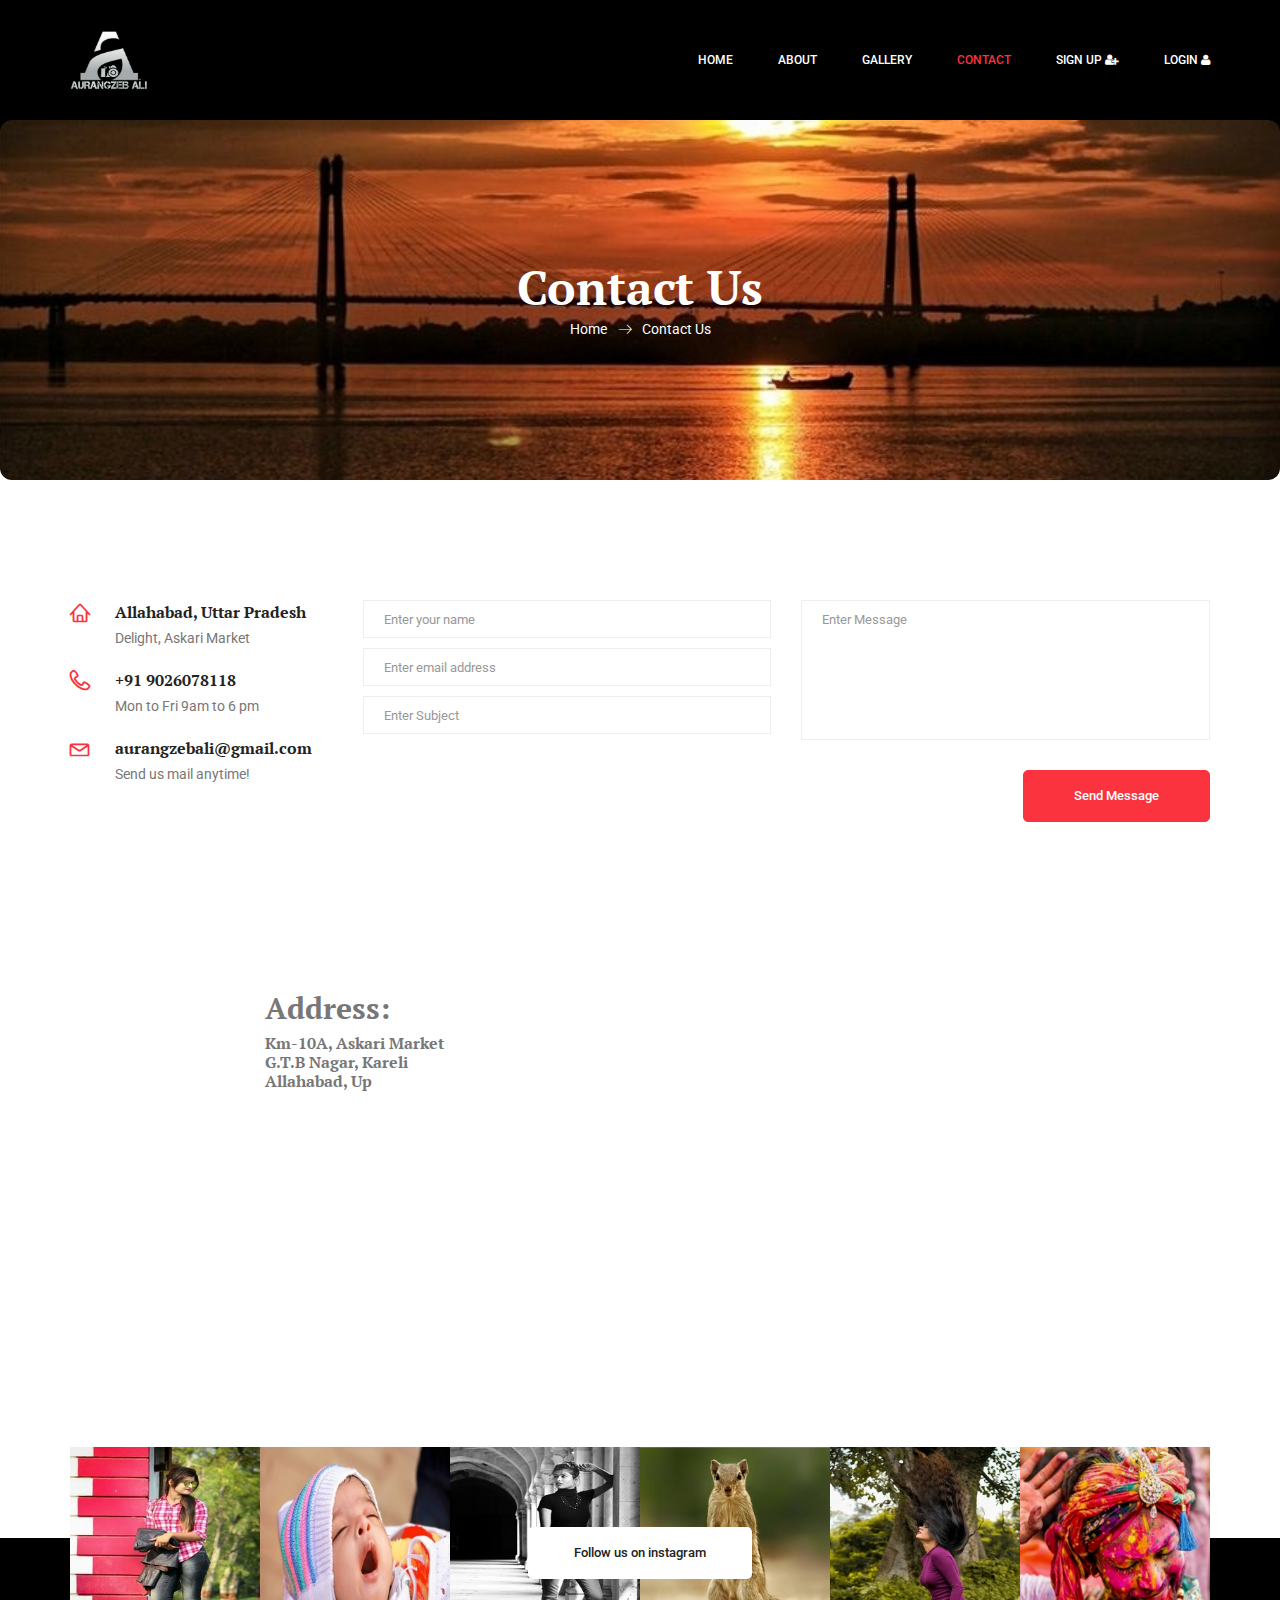
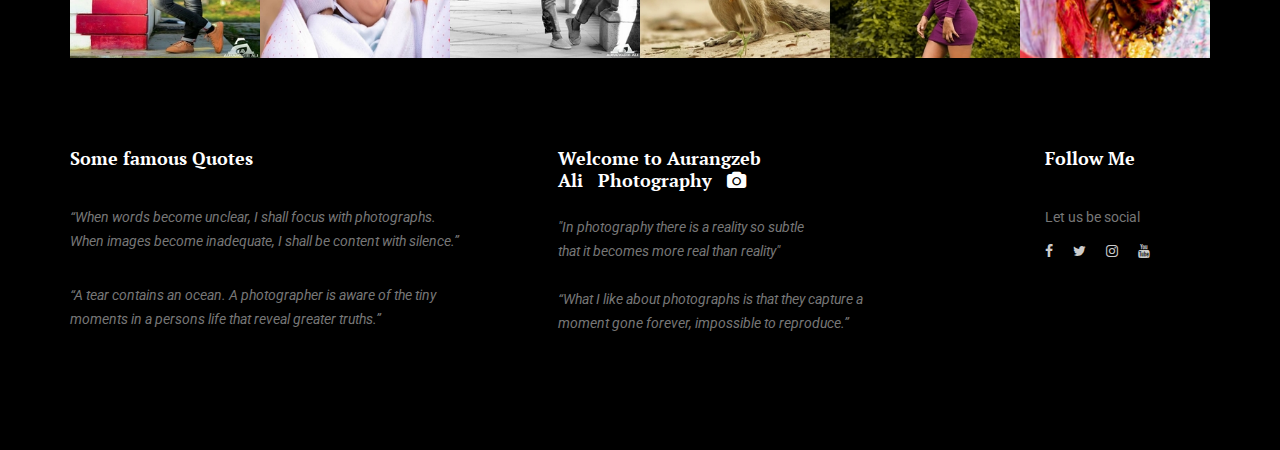
<file: contact.html>
<!doctype html>
<html lang="en">
    <head>
        <!-- Required meta tags -->
        <meta charset="utf-8">
        <meta name="viewport" content="width=device-width, initial-scale=1, shrink-to-fit=no">
        <link rel="icon" href="img/favicon.png" type="image/png">
        <title>Contact Us</title>
        <!-- Bootstrap CSS -->
        <link rel="stylesheet" href="css/bootstrap.css">
        <link rel="stylesheet" href="vendors/linericon/style.css">
        <link rel="stylesheet" href="css/font-awesome.min.css">
        <link rel="stylesheet" href="vendors/owl-carousel/owl.carousel.min.css">
        <link rel="stylesheet" href="vendors/lightbox/simpleLightbox.css">
        <link rel="stylesheet" href="vendors/nice-select/css/nice-select.css">
        <link rel="stylesheet" href="vendors/animate-css/animate.css">
        <link rel="stylesheet" href="vendors/popup/magnific-popup.css">
        <!-- main css -->
        <link rel="stylesheet" href="css/style.css">
        <link rel="stylesheet" href="css/responsive.css">
    </head>
    <body>
        
        <!--================Header Menu Area =================-->
        <header class="header_area">
            <div class="main_menu">
                <nav class="navbar navbar-expand-lg navbar-light">
                    <div class="container">
                        <!-- Brand and toggle get grouped for better mobile display -->
                        <a class="navbar-brand logo_h" href="index.html"><img src="img/logo.PNG" alt="" length="60" height="60"></a>
                        <button class="navbar-toggler" type="button" data-toggle="collapse" data-target="#navbarSupportedContent" aria-controls="navbarSupportedContent" aria-expanded="false" aria-label="Toggle navigation">
                            <span class="icon-bar"></span>
                            <span class="icon-bar"></span>
                            <span class="icon-bar"></span>
                        </button>
                        <!-- Collect the nav links, forms, and other content for toggling -->
                        <div class="collapse navbar-collapse offset" id="navbarSupportedContent">
                            <ul class="nav navbar-nav menu_nav ml-auto">
                                <li class="nav-item"><a class="nav-link" href="index.html">Home</a></li> 
                                <li class="nav-item"><a class="nav-link" href="about-us.html">About</a></li>
                                <li class="nav-item"><a class="nav-link" href="gallery.html">Gallery</a></li> 
                                <li class="nav-item active"><a class="nav-link" href="contact.html">Contact</a></li>
                                <li class="nav-item"><a class="nav-link" href="signup.html">Sign Up <i class="fa fa-user-plus"></i></a></li>
                                <li class="nav-item"><a class="nav-link" href="login.html">Login <i class="fa fa-user"></i></a></li>
                                
                            </ul>
                        </div> 
                    </div>
                </nav>
            </div>
        </header>
        <!--================Header Menu Area =================-->
        
        <!--================Home Banner Area =================-->
        <section class="banner_area">
            <div class="box_1620">
				<div class="banner_inner d-flex align-items-center">
					<div class="container">
						<div class="banner_content text-center">
							<h2>Contact Us</h2>
							<div class="page_link">
								<a href="index.html">Home</a>
								<a href="contact.html">Contact Us</a>
							</div>
						</div>
					</div>
				</div>
            </div>
        </section>
        <!--================End Home Banner Area =================-->
        
        <!--================Contact Area =================-->
        <section class="contact_area p_120">
            <div class="container">
                
                <div class="row">
                    <div class="col-lg-3">
                        <div class="contact_info">
                            <div class="info_item">
                                <i class="lnr lnr-home"></i>
                                <h6>Allahabad, Uttar Pradesh</h6>
                                <p>Delight, Askari Market</p>
                            </div>
                            <div class="info_item">
                                <i class="lnr lnr-phone-handset"></i>
                                <h6><a href="#">+91 9026078118</a></h6>
                                <p>Mon to Fri 9am to 6 pm</p>
                            </div>
                            <div class="info_item">
                                <i class="lnr lnr-envelope"></i>
                                <h6><a href="#">aurangzebali@gmail.com</a></h6>
                                <p>Send us mail anytime!</p>
                            </div>
                        </div>
                    </div>
                    <div class="col-lg-9">
                        <form class="row contact_form" action="contact_process.php" method="post" id="contactForm" novalidate="novalidate">
                            <div class="col-md-6">
                                <div class="form-group">
                                    <input type="text" class="form-control" id="name" name="name" placeholder="Enter your name">
                                </div>
                                <div class="form-group">
                                    <input type="email" class="form-control" id="email" name="email" placeholder="Enter email address">
                                </div>
                                <div class="form-group">
                                    <input type="text" class="form-control" id="subject" name="subject" placeholder="Enter Subject">
                                </div>
                            </div>
                            <div class="col-md-6">
                                <div class="form-group">
                                    <textarea class="form-control" name="message" id="message" rows="1" placeholder="Enter Message"></textarea>
                                </div>
                            </div>
                            <div class="col-md-12 text-right">
                                <button type="submit" value="submit" class="btn submit_btn">Send Message</button>
                            </div>
                        </form>
                    </div>
                </div>
            </div>
            <br><br>
            <div class="container">
              <div class="row">
                <div class="col-lg-2">
                    
                </div>
                <div class="col-lg-4">
                    <br><br><br><br><br>
                    
                    <h2>Address:</h2>
                    <h5>Km-10A, Askari Market<br>G.T.B Nagar, Kareli<br>Allahabad, Up</h5>
                </div>
                <div class="col-lg-6">
                    <iframe src="https://www.google.com/maps/embed?pb=!1m18!1m12!1m3!1d1619.5747760562056!2d81.8191289425214!3d25.430265964678572!2m3!1f0!2f0!3f0!3m2!1i1024!2i768!4f13.1!3m3!1m2!1s0x398534d6ba3665b5%3A0xb46d47c615f015!2sKareli%2C%20Prayagraj%2C%20Uttar%20Pradesh%20211016!5e0!3m2!1sen!2sin!4v1589361397352!5m2!1sen!2sin" width="600" height="450" frameborder="0" style="border:0;" allowfullscreen="" aria-hidden="false" tabindex="0"></iframe>
                </div>
                  
              </div>
                
                
            </div>
            
            
        </section>
        <!--================Contact Area =================-->
        
        <!--================Instagram Area =================-->
        <section class="instagram_area">
            <div class="container box_1620">
                <div class="insta_btn">
                    <a class="btn theme_btn" href="https://www.instagram.com/aurangzebaliofficial/" target="#">Follow us on instagram</a>
                </div>
                <div class="instagram_image row m0">
                    <a href="#"><img src="img/instagram/i1.jpg" alt=""></a>
                    <a href="#"><img src="img/instagram/i2.jpg" alt=""></a>
                    <a href="#"><img src="img/instagram/i3.jpg" alt=""></a>
                    <a href="#"><img src="img/instagram/i4.jpg" alt=""></a>
                    <a href="#"><img src="img/instagram/i5.jpg" alt=""></a>
                    <a href="#"><img src="img/instagram/i6.png" alt=""></a>
                </div>
            </div>
        </section>
        <!--================End Instagram Area =================-->
        
        <!--================Footer Area =================-->
        <footer class="footer_area">
            <div class="container">
                <div class="row footer_inner">
                    <div class="col-lg-5 col-sm-6">
                        <aside class="f_widget ab_widget">
                            <div class="f_title">
                                <h3>Some famous Quotes</h3>
                            </div>
                            <p><i>“When words become unclear, I shall focus with photographs.<br> When images become inadequate, I shall be content with silence.”</i></p>
                            <p><i>“A tear contains an ocean. A photographer is aware of the tiny<br> moments in a persons life that reveal greater truths.”</i></p>
                        </aside>
                    </div>
                    <div class="col-lg-5 col-sm-6">
                        <aside class="f_widget news_widget">
                            <div class="f_title">
                                <a href="index.html"><h3>Welcome to Aurangzeb<br>Ali &nbsp Photography &nbsp <i class="fa fa-camera" aria-hidden="true"></i></h3><br></a>
                                <i>"In photography there is a reality so subtle<br> that it becomes more real than reality"</i><br>
                                <br>
                                <i>“What I like about photographs is that they capture a<br> moment gone forever, impossible to reproduce.”</i>
                                    <button onclick="topFunction()" id="myBtn" title="Go to top">Top</button>
                                    <script>
                                        //Get the button
                                        var mybutton = document.getElementById("myBtn");
                                        
                                        // When the user scrolls down 20px from the top of the document, show the button
                                        window.onscroll = function() {scrollFunction()};
                                        
                                        function scrollFunction() {
                                          if (document.body.scrollTop > 20 || document.documentElement.scrollTop > 20) {
                                            mybutton.style.display = "block";
                                          } else {
                                            mybutton.style.display = "none";
                                          }
                                        }
                                        
                                        // When the user clicks on the button, scroll to the top of the document
                                        function topFunction() {
                                          document.body.scrollTop = 0;
                                          document.documentElement.scrollTop = 0;
                                        }
                                        </script>
                                
                            </div>
                            
                        </aside>
                    </div>
                    <div class="col-lg-2">
                        <aside class="f_widget social_widget">
                            <div class="f_title">
                                <h3>Follow Me</h3>
                            </div>
                            <p>Let us be social</p>
                            <ul class="list">
                                <li><a href="https://www.facebook.com/AurangzebAliPhotography/" target="#"><i class="fa fa-facebook"></i></a></li>
                                <li><a href="#"><i class="fa fa-twitter"></i></a></li>
                                <li><a href="https://www.instagram.com/aurangzebaliofficial/" target="#"><i class="fa fa-instagram"></i></a></li>
                                <li><a href="#"><i class="fa fa-youtube"></i></a></li>
                            </ul>
                        </aside>
                    </div>
                </div>
            </div>
        </footer>
        <!--================End Footer Area =================-->
        
        
        <!--================Contact Success and Error message Area =================-->
        <div id="success" class="modal modal-message fade" role="dialog">
            <div class="modal-dialog">
                <div class="modal-content">
                    <div class="modal-header">
                        <button type="button" class="close" data-dismiss="modal" aria-label="Close">
                            <i class="fa fa-close"></i>
                        </button>
                        <h2>Thank you</h2>
                        <p>Your message is successfully sent...</p>
                    </div>
                </div>
            </div>
        </div>

        <!-- Modals error -->

        <div id="error" class="modal modal-message fade" role="dialog">
            <div class="modal-dialog">
                <div class="modal-content">
                    <div class="modal-header">
                        <button type="button" class="close" data-dismiss="modal" aria-label="Close">
                            <i class="fa fa-close"></i>
                        </button>
                        <h2>Sorry !</h2>
                        <p> Something went wrong </p>
                    </div>
                </div>
            </div>
        </div>
        <!--================End Contact Success and Error message Area =================-->
        
        
        
        
        
    </body>
</html>
</file>
<file: vendors/linericon/style.css>
@font-face {
	font-family: 'Linearicons-Free';
	src:url('fonts/Linearicons-Free.eot?w118d');
	src:url('fonts/Linearicons-Free.eot?#iefixw118d') format('embedded-opentype'),
		url('fonts/Linearicons-Free.woff2?w118d') format('woff2'),
		url('fonts/Linearicons-Free.woff?w118d') format('woff'),
		url('fonts/Linearicons-Free.ttf?w118d') format('truetype'),
		url('fonts/Linearicons-Free.svg?w118d#Linearicons-Free') format('svg');
	font-weight: normal;
	font-style: normal;
}

.lnr {
	font-family: 'Linearicons-Free';
	speak: none;
	font-style: normal;
	font-weight: normal;
	font-variant: normal;
	text-transform: none;
	line-height: 1;

	/* Better Font Rendering =========== */
	-webkit-font-smoothing: antialiased;
	-moz-osx-font-smoothing: grayscale;
}

.lnr-home:before {
	content: "\e800";
}
.lnr-apartment:before {
	content: "\e801";
}
.lnr-pencil:before {
	content: "\e802";
}
.lnr-magic-wand:before {
	content: "\e803";
}
.lnr-drop:before {
	content: "\e804";
}
.lnr-lighter:before {
	content: "\e805";
}
.lnr-poop:before {
	content: "\e806";
}
.lnr-sun:before {
	content: "\e807";
}
.lnr-moon:before {
	content: "\e808";
}
.lnr-cloud:before {
	content: "\e809";
}
.lnr-cloud-upload:before {
	content: "\e80a";
}
.lnr-cloud-download:before {
	content: "\e80b";
}
.lnr-cloud-sync:before {
	content: "\e80c";
}
.lnr-cloud-check:before {
	content: "\e80d";
}
.lnr-database:before {
	content: "\e80e";
}
.lnr-lock:before {
	content: "\e80f";
}
.lnr-cog:before {
	content: "\e810";
}
.lnr-trash:before {
	content: "\e811";
}
.lnr-dice:before {
	content: "\e812";
}
.lnr-heart:before {
	content: "\e813";
}
.lnr-star:before {
	content: "\e814";
}
.lnr-star-half:before {
	content: "\e815";
}
.lnr-star-empty:before {
	content: "\e816";
}
.lnr-flag:before {
	content: "\e817";
}
.lnr-envelope:before {
	content: "\e818";
}
.lnr-paperclip:before {
	content: "\e819";
}
.lnr-inbox:before {
	content: "\e81a";
}
.lnr-eye:before {
	content: "\e81b";
}
.lnr-printer:before {
	content: "\e81c";
}
.lnr-file-empty:before {
	content: "\e81d";
}
.lnr-file-add:before {
	content: "\e81e";
}
.lnr-enter:before {
	content: "\e81f";
}
.lnr-exit:before {
	content: "\e820";
}
.lnr-graduation-hat:before {
	content: "\e821";
}
.lnr-license:before {
	content: "\e822";
}
.lnr-music-note:before {
	content: "\e823";
}
.lnr-film-play:before {
	content: "\e824";
}
.lnr-camera-video:before {
	content: "\e825";
}
.lnr-camera:before {
	content: "\e826";
}
.lnr-picture:before {
	content: "\e827";
}
.lnr-book:before {
	content: "\e828";
}
.lnr-bookmark:before {
	content: "\e829";
}
.lnr-user:before {
	content: "\e82a";
}
.lnr-users:before {
	content: "\e82b";
}
.lnr-shirt:before {
	content: "\e82c";
}
.lnr-store:before {
	content: "\e82d";
}
.lnr-cart:before {
	content: "\e82e";
}
.lnr-tag:before {
	content: "\e82f";
}
.lnr-phone-handset:before {
	content: "\e830";
}
.lnr-phone:before {
	content: "\e831";
}
.lnr-pushpin:before {
	content: "\e832";
}
.lnr-map-marker:before {
	content: "\e833";
}
.lnr-map:before {
	content: "\e834";
}
.lnr-location:before {
	content: "\e835";
}
.lnr-calendar-full:before {
	content: "\e836";
}
.lnr-keyboard:before {
	content: "\e837";
}
.lnr-spell-check:before {
	content: "\e838";
}
.lnr-screen:before {
	content: "\e839";
}
.lnr-smartphone:before {
	content: "\e83a";
}
.lnr-tablet:before {
	content: "\e83b";
}
.lnr-laptop:before {
	content: "\e83c";
}
.lnr-laptop-phone:before {
	content: "\e83d";
}
.lnr-power-switch:before {
	content: "\e83e";
}
.lnr-bubble:before {
	content: "\e83f";
}
.lnr-heart-pulse:before {
	content: "\e840";
}
.lnr-construction:before {
	content: "\e841";
}
.lnr-pie-chart:before {
	content: "\e842";
}
.lnr-chart-bars:before {
	content: "\e843";
}
.lnr-gift:before {
	content: "\e844";
}
.lnr-diamond:before {
	content: "\e845";
}
.lnr-linearicons:before {
	content: "\e846";
}
.lnr-dinner:before {
	content: "\e847";
}
.lnr-coffee-cup:before {
	content: "\e848";
}
.lnr-leaf:before {
	content: "\e849";
}
.lnr-paw:before {
	content: "\e84a";
}
.lnr-rocket:before {
	content: "\e84b";
}
.lnr-briefcase:before {
	content: "\e84c";
}
.lnr-bus:before {
	content: "\e84d";
}
.lnr-car:before {
	content: "\e84e";
}
.lnr-train:before {
	content: "\e84f";
}
.lnr-bicycle:before {
	content: "\e850";
}
.lnr-wheelchair:before {
	content: "\e851";
}
.lnr-select:before {
	content: "\e852";
}
.lnr-earth:before {
	content: "\e853";
}
.lnr-smile:before {
	content: "\e854";
}
.lnr-sad:before {
	content: "\e855";
}
.lnr-neutral:before {
	content: "\e856";
}
.lnr-mustache:before {
	content: "\e857";
}
.lnr-alarm:before {
	content: "\e858";
}
.lnr-bullhorn:before {
	content: "\e859";
}
.lnr-volume-high:before {
	content: "\e85a";
}
.lnr-volume-medium:before {
	content: "\e85b";
}
.lnr-volume-low:before {
	content: "\e85c";
}
.lnr-volume:before {
	content: "\e85d";
}
.lnr-mic:before {
	content: "\e85e";
}
.lnr-hourglass:before {
	content: "\e85f";
}
.lnr-undo:before {
	content: "\e860";
}
.lnr-redo:before {
	content: "\e861";
}
.lnr-sync:before {
	content: "\e862";
}
.lnr-history:before {
	content: "\e863";
}
.lnr-clock:before {
	content: "\e864";
}
.lnr-download:before {
	content: "\e865";
}
.lnr-upload:before {
	content: "\e866";
}
.lnr-enter-down:before {
	content: "\e867";
}
.lnr-exit-up:before {
	content: "\e868";
}
.lnr-bug:before {
	content: "\e869";
}
.lnr-code:before {
	content: "\e86a";
}
.lnr-link:before {
	content: "\e86b";
}
.lnr-unlink:before {
	content: "\e86c";
}
.lnr-thumbs-up:before {
	content: "\e86d";
}
.lnr-thumbs-down:before {
	content: "\e86e";
}
.lnr-magnifier:before {
	content: "\e86f";
}
.lnr-cross:before {
	content: "\e870";
}
.lnr-menu:before {
	content: "\e871";
}
.lnr-list:before {
	content: "\e872";
}
.lnr-chevron-up:before {
	content: "\e873";
}
.lnr-chevron-down:before {
	content: "\e874";
}
.lnr-chevron-left:before {
	content: "\e875";
}
.lnr-chevron-right:before {
	content: "\e876";
}
.lnr-arrow-up:before {
	content: "\e877";
}
.lnr-arrow-down:before {
	content: "\e878";
}
.lnr-arrow-left:before {
	content: "\e879";
}
.lnr-arrow-right:before {
	content: "\e87a";
}
.lnr-move:before {
	content: "\e87b";
}
.lnr-warning:before {
	content: "\e87c";
}
.lnr-question-circle:before {
	content: "\e87d";
}
.lnr-menu-circle:before {
	content: "\e87e";
}
.lnr-checkmark-circle:before {
	content: "\e87f";
}
.lnr-cross-circle:before {
	content: "\e880";
}
.lnr-plus-circle:before {
	content: "\e881";
}
.lnr-circle-minus:before {
	content: "\e882";
}
.lnr-arrow-up-circle:before {
	content: "\e883";
}
.lnr-arrow-down-circle:before {
	content: "\e884";
}
.lnr-arrow-left-circle:before {
	content: "\e885";
}
.lnr-arrow-right-circle:before {
	content: "\e886";
}
.lnr-chevron-up-circle:before {
	content: "\e887";
}
.lnr-chevron-down-circle:before {
	content: "\e888";
}
.lnr-chevron-left-circle:before {
	content: "\e889";
}
.lnr-chevron-right-circle:before {
	content: "\e88a";
}
.lnr-crop:before {
	content: "\e88b";
}
.lnr-frame-expand:before {
	content: "\e88c";
}
.lnr-frame-contract:before {
	content: "\e88d";
}
.lnr-layers:before {
	content: "\e88e";
}
.lnr-funnel:before {
	content: "\e88f";
}
.lnr-text-format:before {
	content: "\e890";
}
.lnr-text-format-remove:before {
	content: "\e891";
}
.lnr-text-size:before {
	content: "\e892";
}
.lnr-bold:before {
	content: "\e893";
}
.lnr-italic:before {
	content: "\e894";
}
.lnr-underline:before {
	content: "\e895";
}
.lnr-strikethrough:before {
	content: "\e896";
}
.lnr-highlight:before {
	content: "\e897";
}
.lnr-text-align-left:before {
	content: "\e898";
}
.lnr-text-align-center:before {
	content: "\e899";
}
.lnr-text-align-right:before {
	content: "\e89a";
}
.lnr-text-align-justify:before {
	content: "\e89b";
}
.lnr-line-spacing:before {
	content: "\e89c";
}
.lnr-indent-increase:before {
	content: "\e89d";
}
.lnr-indent-decrease:before {
	content: "\e89e";
}
.lnr-pilcrow:before {
	content: "\e89f";
}
.lnr-direction-ltr:before {
	content: "\e8a0";
}
.lnr-direction-rtl:before {
	content: "\e8a1";
}
.lnr-page-break:before {
	content: "\e8a2";
}
.lnr-sort-alpha-asc:before {
	content: "\e8a3";
}
.lnr-sort-amount-asc:before {
	content: "\e8a4";
}
.lnr-hand:before {
	content: "\e8a5";
}
.lnr-pointer-up:before {
	content: "\e8a6";
}
.lnr-pointer-right:before {
	content: "\e8a7";
}
.lnr-pointer-down:before {
	content: "\e8a8";
}
.lnr-pointer-left:before {
	content: "\e8a9";
}
</file>
<file: vendors/nice-select/css/nice-select.css>
.nice-select {
  -webkit-tap-highlight-color: transparent;
  background-color: #fff;
  border-radius: 5px;
  border: solid 1px #e8e8e8;
  box-sizing: border-box;
  clear: both;
  cursor: pointer;
  display: block;
  float: left;
  font-family: inherit;
  font-size: 14px;
  font-weight: normal;
  height: 42px;
  line-height: 40px;
  outline: none;
  padding-left: 18px;
  padding-right: 30px;
  position: relative;
  text-align: left !important;
  -webkit-transition: all 0.2s ease-in-out;
  transition: all 0.2s ease-in-out;
  -webkit-user-select: none;
     -moz-user-select: none;
      -ms-user-select: none;
          user-select: none;
  white-space: nowrap;
  width: auto; }
  .nice-select:hover {
    border-color: #dbdbdb; }
  .nice-select:active, .nice-select.open, .nice-select:focus {
    border-color: #999; }
  .nice-select:after {
    border-bottom: 2px solid #999;
    border-right: 2px solid #999;
    content: '';
    display: block;
    height: 5px;
    margin-top: -4px;
    pointer-events: none;
    position: absolute;
    right: 12px;
    top: 50%;
    -webkit-transform-origin: 66% 66%;
        -ms-transform-origin: 66% 66%;
            transform-origin: 66% 66%;
    -webkit-transform: rotate(45deg);
        -ms-transform: rotate(45deg);
            transform: rotate(45deg);
    -webkit-transition: all 0.15s ease-in-out;
    transition: all 0.15s ease-in-out;
    width: 5px; }
  .nice-select.open:after {
    -webkit-transform: rotate(-135deg);
        -ms-transform: rotate(-135deg);
            transform: rotate(-135deg); }
  .nice-select.open .list {
    opacity: 1;
    pointer-events: auto;
    -webkit-transform: scale(1) translateY(0);
        -ms-transform: scale(1) translateY(0);
            transform: scale(1) translateY(0); }
  .nice-select.disabled {
    border-color: #ededed;
    color: #999;
    pointer-events: none; }
    .nice-select.disabled:after {
      border-color: #cccccc; }
  .nice-select.wide {
    width: 100%; }
    .nice-select.wide .list {
      left: 0 !important;
      right: 0 !important; }
  .nice-select.right {
    float: right; }
    .nice-select.right .list {
      left: auto;
      right: 0; }
  .nice-select.small {
    font-size: 12px;
    height: 36px;
    line-height: 34px; }
    .nice-select.small:after {
      height: 4px;
      width: 4px; }
    .nice-select.small .option {
      line-height: 34px;
      min-height: 34px; }
  .nice-select .list {
    background-color: #fff;
    border-radius: 5px;
    box-shadow: 0 0 0 1px rgba(68, 68, 68, 0.11);
    box-sizing: border-box;
    margin-top: 4px;
    opacity: 0;
    overflow: hidden;
    padding: 0;
    pointer-events: none;
    position: absolute;
    top: 100%;
    left: 0;
    -webkit-transform-origin: 50% 0;
        -ms-transform-origin: 50% 0;
            transform-origin: 50% 0;
    -webkit-transform: scale(0.75) translateY(-21px);
        -ms-transform: scale(0.75) translateY(-21px);
            transform: scale(0.75) translateY(-21px);
    -webkit-transition: all 0.2s cubic-bezier(0.5, 0, 0, 1.25), opacity 0.15s ease-out;
    transition: all 0.2s cubic-bezier(0.5, 0, 0, 1.25), opacity 0.15s ease-out;
    z-index: 9; }
    .nice-select .list:hover .option:not(:hover) {
      background-color: transparent !important; }
  .nice-select .option {
    cursor: pointer;
    font-weight: 400;
    line-height: 40px;
    list-style: none;
    min-height: 40px;
    outline: none;
    padding-left: 18px;
    padding-right: 29px;
    text-align: left;
    -webkit-transition: all 0.2s;
    transition: all 0.2s; }
    .nice-select .option:hover, .nice-select .option.focus, .nice-select .option.selected.focus {
      background-color: #f6f6f6; }
    .nice-select .option.selected {
      font-weight: bold; }
    .nice-select .option.disabled {
      background-color: transparent;
      color: #999;
      cursor: default; }

.no-csspointerevents .nice-select .list {
  display: none; }

.no-csspointerevents .nice-select.open .list {
  display: block; }
</file>
<file: css/style.css>
/*----------------------------------------------------
@File: Default Styles
@Author: Rocky Ahmed
@URL: http://wethemez.com
Author E-mail: rockybd1995@gmail.com

This file contains the styling for the actual theme, this
is the file you need to edit to change the look of the
theme.
---------------------------------------------------- */
/*=====================================================================
@Template Name: Builder Construction 
@Author: Rocky Ahmed
@Developed By: Rocky Ahmed
@Developer URL: http://rocky.wethemez.com
Author E-mail: rockybd1995@gmail.com

@Default Styles

Table of Content:
01/ Variables
02/ predefin
03/ header
04/ button
05/ banner
06/ breadcrumb
07/ about
08/ team
09/ project 
10/ price 
11/ team 
12/ blog 
13/ video  
14/ features  
15/ career  
16/ contact 
17/ footer

=====================================================================*/
/*----------------------------------------------------*/
/*font Variables*/
/*Color Variables*/
/*=================== fonts ====================*/
@import url("https://fonts.googleapis.com/css?family=PT+Serif:400,700|Roboto:300,400,500,700");
/*---------------------------------------------------- */
/*----------------------------------------------------*/
.list {
  list-style: none;
  margin: 0px;
  padding: 0px; }

a {
  text-decoration: none;
  transition: all 0.3s ease-in-out; }
  a:hover, a:focus {
    text-decoration: none;
    outline: none; }

.row.m0 {
  margin: 0px; }

body {
  line-height: 24px;
  font-size: 14px;
  font-family: "Roboto", sans-serif;
  font-weight: normal;
  color: #777777; }

h1, h2, h3, h4, h5, h6 {
  font-family: "PT Serif", serif;
  font-weight: bold; }

button:focus {
  outline: none;
  box-shadow: none; }

.p0 {
  padding-left: 0px;
  padding-right: 0px; }

.p_120 {
  padding-top: 120px;
  padding-bottom: 120px; }

.p_100 {
  padding-top: 100px;
  padding-bottom: 100px; }

.pad_top {
  padding-top: 120px; }

.pad_bt {
  padding-bottom: 120px; }

.mt-25 {
  margin-top: 25px; }

@media (min-width: 1200px) {
  .container {
    max-width: 1170px; } }

@media (min-width: 1620px) {
  .box_1620 {
    max-width: 1620px;
    margin: auto;
    width: 100%;
    padding-left: 0px;
    padding-right: 0px; } }
/* Main Title Area css
============================================================================================ */
.main_title {
  text-align: center;
  max-width: 670px;
  margin: 0px auto 75px; }
  .main_title h2 {
    font-family: "PT Serif", serif;
    font-size: 42px;
    color: #222222;
    margin-bottom: 15px; }
  .main_title p {
    font-size: 14px;
    font-family: "Roboto", sans-serif;
    font-weight: normal;
    line-height: 24px;
    color: #777777;
    margin-bottom: 0px; }

/* End Main Title Area css
============================================================================================ */
/*---------------------------------------------------- */
/*----------------------------------------------------*/
.header_area {
  position: absolute;
  width: 100%;
  top: 0;
  left: 0;
  z-index: 99;
  transition: background 0.4s, all 0.3s linear; }
  .header_area .navbar {
    background: transparent;
    padding: 0px;
    border: 0px;
    border-radius: 0px; }
    .header_area .navbar .nav .nav-item {
      margin-right: 45px; }
      .header_area .navbar .nav .nav-item .nav-link {
        font: 500 12px/120px "Roboto", sans-serif;
        text-transform: uppercase;
        color: #fff;
        padding: 0px;
        display: inline-block; }
        .header_area .navbar .nav .nav-item .nav-link:after {
          display: none; }
      .header_area .navbar .nav .nav-item:hover .nav-link, .header_area .navbar .nav .nav-item.active .nav-link {
        color: #fa333f; }
      .header_area .navbar .nav .nav-item.submenu {
        position: relative; }
        .header_area .navbar .nav .nav-item.submenu ul {
          border: none;
          padding: 0px;
          border-radius: 0px;
          box-shadow: none;
          margin: 0px;
          background: #fff;
          box-shadow: 0px 3px 16px 0px rgba(0, 0, 0, 0.1); }
          @media (min-width: 992px) {
            .header_area .navbar .nav .nav-item.submenu ul {
              position: absolute;
              top: 120%;
              left: 0px;
              min-width: 200px;
              text-align: left;
              opacity: 0;
              transition: all 300ms ease-in;
              visibility: hidden;
              display: block;
              border: none;
              padding: 0px;
              border-radius: 0px; } }
          .header_area .navbar .nav .nav-item.submenu ul:before {
            content: "";
            width: 0;
            height: 0;
            border-style: solid;
            border-width: 10px 10px 0 10px;
            border-color: #eeeeee transparent transparent transparent;
            position: absolute;
            right: 24px;
            top: 45px;
            z-index: 3;
            opacity: 0;
            transition: all 400ms linear; }
          .header_area .navbar .nav .nav-item.submenu ul .nav-item {
            display: block;
            float: none;
            margin-right: 0px;
            border-bottom: 1px solid #ededed;
            margin-left: 0px;
            transition: all 0.4s linear; }
            .header_area .navbar .nav .nav-item.submenu ul .nav-item .nav-link {
              line-height: 45px;
              color: #222222;
              padding: 0px 30px;
              transition: all 150ms linear;
              display: block;
              margin-right: 0px; }
            .header_area .navbar .nav .nav-item.submenu ul .nav-item:last-child {
              border-bottom: none; }
            .header_area .navbar .nav .nav-item.submenu ul .nav-item:hover .nav-link {
              background: #fa333f;
              color: #fff; }
        @media (min-width: 992px) {
          .header_area .navbar .nav .nav-item.submenu:hover ul {
            visibility: visible;
            opacity: 1;
            top: 100%; } }
        .header_area .navbar .nav .nav-item.submenu:hover ul .nav-item {
          margin-top: 0px; }
      .header_area .navbar .nav .nav-item:last-child {
        margin-right: 0px; }
    .header_area .navbar .search {
      font-size: 12px;
      line-height: 60px;
      display: inline-block;
      color: #222222;
      margin-left: 80px; }
      .header_area .navbar .search i {
        font-weight: 600; }
  .header_area.navbar_fixed .main_menu {
    position: fixed;
    width: 100%;
    top: -70px;
    left: 0;
    right: 0;
    background: #000;
    transform: translateY(70px);
    transition: transform 500ms ease, background 500ms ease;
    -webkit-transition: transform 500ms ease, background 500ms ease;
    box-shadow: 0px 3px 16px 0px rgba(0, 0, 0, 0.1); }
    .header_area.navbar_fixed .main_menu .navbar .nav .nav-item .nav-link {
      line-height: 70px; }

.top_menu {
  background: #f9f9ff; }
  .top_menu .header_social li {
    display: inline-block;
    margin-right: 15px; }
    .top_menu .header_social li a {
      font-size: 14px;
      color: #777777;
      display: inline-block;
      line-height: 42px;
      transition: all 300ms linear 0s; }
    .top_menu .header_social li:last-child {
      margin-right: 0px; }
    .top_menu .header_social li:hover a {
      color: #fa333f; }
  .top_menu .dn_btn {
    line-height: 42px;
    display: inline-block;
    font-size: 12px;
    margin-right: 30px;
    font-family: "Roboto", sans-serif;
    font-weight: normal;
    color: #777777;
    transition: all 300ms linear 0s; }
    .top_menu .dn_btn:hover {
      color: #fa333f; }
    .top_menu .dn_btn:last-child {
      margin-right: 0px; }
  .top_menu .lan_pack {
    height: 30px;
    border: 1px solid #eeeeee;
    border-radius: 3px;
    line-height: 28px;
    font-size: 12px;
    font-family: "Roboto", sans-serif;
    font-weight: 500;
    padding-left: 19px;
    padding-right: 36px;
    color: #777777;
    background: #f9f9ff;
    margin-right: 5px;
    margin-top: 8px; }
    .top_menu .lan_pack .current {
      color: #777777; }
    .top_menu .lan_pack:after {
      content: "\f0d7";
      border: none !important;
      font: normal normal normal 12px/1 FontAwesome;
      transform: rotate(0deg);
      height: auto;
      margin-top: -6px;
      right: 20px; }

/*---------------------------------------------------- */
/*----------------------------------------------------*/
/* Home Banner Area css
============================================================================================ */
.home_banner_area {
  position: relative;
  z-index: 1;
  background: #000;
  margin-bottom: 120px; }
  .home_banner_area .box_1620 {
    background: url(../img/banner/cover1.jpg) no-repeat scroll center;
    background-size: cover;
    min-height: 650px;
    border-radius: 12px;
    position: relative;
    bottom: -120px; }
  .home_banner_area .banner_inner {
    position: relative;
    width: 100%;
    min-height: 650px;
    display: flex; }
    .home_banner_area .banner_inner .banner_content {
      color: #fff;
      vertical-align: middle;
      align-self: center; }
      .home_banner_area .banner_inner .banner_content h5 {
        text-transform: uppercase;
        font-family: "Roboto", sans-serif;
        font-size: 14px;
        font-weight: normal;
        margin-bottom: 15px; }
      .home_banner_area .banner_inner .banner_content h3 {
        font-size: 80px;
        font-family: "PT Serif", serif;
        font-weight: bold;
        margin-bottom: 20px;
        line-height: 76px; }
      .home_banner_area .banner_inner .banner_content p {
        font-size: 14px;
        line-height: 24px;
        font-family: "Roboto", sans-serif;
        font-weight: normal;
        max-width: 620px;
        margin: auto; }
      .home_banner_area .banner_inner .banner_content .main_btn {
        margin-top: 40px; }

.blog_banner {
  min-height: 660px;
  position: relative;
  z-index: 1;
  overflow: hidden;
  margin-bottom: 0px; }
  .blog_banner .banner_inner {
    background: #04091e;
    position: relative;
    overflow: hidden;
    width: 100%;
    min-height: 660px;
    z-index: 1; }
    .blog_banner .banner_inner .overlay {
      background: url(../img/banner/banner-2.jpg) no-repeat scroll center center;
      opacity: .5;
      height: 125%;
      position: absolute;
      left: 0px;
      top: 0px;
      width: 100%;
      z-index: -1; }
    .blog_banner .banner_inner .blog_b_text {
      max-width: 700px;
      margin: auto;
      color: #fff; }
      .blog_banner .banner_inner .blog_b_text h2 {
        font-size: 60px;
        font-weight: bold;
        font-family: "PT Serif", serif;
        line-height: 66px;
        margin-bottom: 15px; }
      .blog_banner .banner_inner .blog_b_text p {
        font-size: 16px;
        margin-bottom: 35px; }
      .blog_banner .banner_inner .blog_b_text .white_bg_btn {
        line-height: 42px;
        padding: 0px 45px; }

.banner_box {
  max-width: 1620px;
  margin: auto; }

.banner_area {
  position: relative;
  z-index: 1;
  min-height: 350px;
  background: #000;
  margin-bottom: 120px; }
  .banner_area .box_1620 {
    background: url(../img/banner/banner.jpg) no-repeat scroll center center;
    background-size: cover;
    min-height: 360px;
    border-radius: 12px;
    position: relative;
    bottom: -120px; }
  .banner_area .banner_inner {
    position: relative;
    overflow: hidden;
    width: 100%;
    min-height: 360px;
    z-index: 1; }
    .banner_area .banner_inner .banner_content h2 {
      color: #fff;
      font-size: 48px;
      font-family: "PT Serif", serif;
      margin-bottom: 0px;
      font-weight: bold; }
    .banner_area .banner_inner .banner_content .page_link a {
      font-size: 14px;
      color: #fff;
      font-family: "Roboto", sans-serif;
      margin-right: 32px;
      position: relative; }
      .banner_area .banner_inner .banner_content .page_link a:before {
        content: "\e87a";
        font-family: 'Linearicons-Free';
        position: absolute;
        right: -25px;
        top: 50%;
        transform: translateY(-50%); }
      .banner_area .banner_inner .banner_content .page_link a:last-child {
        margin-right: 0px; }
        .banner_area .banner_inner .banner_content .page_link a:last-child:before {
          display: none; }
      .banner_area .banner_inner .banner_content .page_link a:hover {
        color: #fa333f; }

/* End Home Banner Area css
============================================================================================ */
/*---------------------------------------------------- */
/*----------------------------------------------------*/
/* Latest Blog Area css
============================================================================================ */
.latest_blog_inner {
  margin-bottom: -30px; }

.l_blog_item {
  margin-bottom: 30px; }
  .l_blog_item .date {
    font-size: 13px;
    font-family: "Roboto", sans-serif;
    font-weight: normal;
    color: #777777;
    margin-top: 20px;
    display: block;
    margin-bottom: 15px; }
  .l_blog_item h4 {
    font-size: 18px;
    line-height: 24px;
    color: #222222;
    border-bottom: 1px solid #eeeeee;
    padding-bottom: 20px;
    margin-bottom: 20px;
    transition: all 300ms linear 0s; }
  .l_blog_item p {
    margin-bottom: 0px; }
  .l_blog_item:hover h4 {
    color: #fa333f; }

/* End Latest Blog Area css
============================================================================================ */
/*================= latest_blog_area css =============*/
.single-recent-blog-post {
  margin-bottom: 30px; }
  .single-recent-blog-post .thumb {
    overflow: hidden; }
    .single-recent-blog-post .thumb img {
      transition: all 0.7s linear; }
  .single-recent-blog-post .details {
    padding-top: 30px; }
    .single-recent-blog-post .details .sec_h4 {
      line-height: 24px;
      padding: 10px 0px 13px;
      transition: all 0.3s linear; }
      .single-recent-blog-post .details .sec_h4:hover {
        color: #777777; }
  .single-recent-blog-post .date {
    font-size: 14px;
    line-height: 24px;
    font-weight: 400; }
  .single-recent-blog-post:hover img {
    transform: scale(1.23) rotate(10deg); }

.tags .tag_btn {
  font-size: 12px;
  font-weight: 500;
  line-height: 20px;
  border: 1px solid #eeeeee;
  display: inline-block;
  padding: 1px 18px;
  text-align: center;
  color: #222222; }
  .tags .tag_btn:before {
    background: #fa333f; }
  .tags .tag_btn + .tag_btn {
    margin-left: 2px; }

/*========= blog_categorie_area css ===========*/
.blog_categorie_area {
  padding-top: 80px;
  padding-bottom: 80px; }

.categories_post {
  position: relative;
  text-align: center;
  cursor: pointer; }
  .categories_post img {
    max-width: 100%; }
  .categories_post .categories_details {
    position: absolute;
    top: 20px;
    left: 20px;
    right: 20px;
    bottom: 20px;
    background: rgba(34, 34, 34, 0.8);
    color: #fff;
    transition: all 0.3s linear;
    display: flex;
    align-items: center;
    justify-content: center; }
    .categories_post .categories_details h5 {
      margin-bottom: 0px;
      font-size: 18px;
      line-height: 26px;
      text-transform: uppercase;
      color: #fff;
      position: relative; }
    .categories_post .categories_details p {
      font-weight: 300;
      font-size: 14px;
      line-height: 26px;
      margin-bottom: 0px; }
    .categories_post .categories_details .border_line {
      margin: 10px 0px;
      background: #fff;
      width: 100%;
      height: 1px; }
  .categories_post:hover .categories_details {
    background: rgba(250, 51, 63, 0.85); }

/*============ blog_left_sidebar css ==============*/
.blog_item {
  margin-bottom: 40px; }

.blog_info {
  padding-top: 30px; }
  .blog_info .post_tag {
    padding-bottom: 20px; }
    .blog_info .post_tag a {
      font: 300 14px/21px "Roboto", sans-serif;
      color: #222222; }
      .blog_info .post_tag a:hover {
        color: #777777; }
      .blog_info .post_tag a.active {
        color: #fa333f; }
  .blog_info .blog_meta li a {
    font: 300 14px/20px "Roboto", sans-serif;
    color: #777777;
    vertical-align: middle;
    padding-bottom: 12px;
    display: inline-block; }
    .blog_info .blog_meta li a i {
      color: #222222;
      font-size: 16px;
      font-weight: 600;
      padding-left: 15px;
      line-height: 20px;
      vertical-align: middle; }
    .blog_info .blog_meta li a:hover {
      color: #fa333f; }

.blog_post img {
  max-width: 100%; }

.blog_details {
  padding-top: 20px; }
  .blog_details h2 {
    font-size: 24px;
    line-height: 36px;
    color: #222222;
    font-weight: 600;
    transition: all 0.3s linear; }
    .blog_details h2:hover {
      color: #fa333f; }
  .blog_details p {
    margin-bottom: 26px; }

.view_btn {
  font-size: 14px;
  line-height: 36px;
  display: inline-block;
  color: #222222;
  font-weight: 500;
  padding: 0px 30px;
  background: #fff; }

.blog_right_sidebar {
  border: 1px solid #eeeeee;
  background: #fafaff;
  padding: 30px; }
  .blog_right_sidebar .widget_title {
    font-size: 18px;
    line-height: 25px;
    background: #fa333f;
    text-align: center;
    color: #fff;
    padding: 8px 0px;
    margin-bottom: 30px; }
  .blog_right_sidebar .search_widget .input-group .form-control {
    font-size: 14px;
    line-height: 29px;
    border: 0px;
    width: 100%;
    font-weight: 300;
    color: #fff;
    padding-left: 20px;
    border-radius: 45px;
    z-index: 0;
    background: #fa333f; }
    .blog_right_sidebar .search_widget .input-group .form-control.placeholder {
      color: #fff; }
    .blog_right_sidebar .search_widget .input-group .form-control:-moz-placeholder {
      color: #fff; }
    .blog_right_sidebar .search_widget .input-group .form-control::-moz-placeholder {
      color: #fff; }
    .blog_right_sidebar .search_widget .input-group .form-control::-webkit-input-placeholder {
      color: #fff; }
    .blog_right_sidebar .search_widget .input-group .form-control:focus {
      box-shadow: none; }
  .blog_right_sidebar .search_widget .input-group .btn-default {
    position: absolute;
    right: 20px;
    background: transparent;
    border: 0px;
    box-shadow: none;
    font-size: 14px;
    color: #fff;
    padding: 0px;
    top: 50%;
    transform: translateY(-50%);
    z-index: 1; }
  .blog_right_sidebar .author_widget {
    text-align: center; }
    .blog_right_sidebar .author_widget h4 {
      font-size: 18px;
      line-height: 20px;
      color: #222222;
      margin-bottom: 5px;
      margin-top: 30px; }
    .blog_right_sidebar .author_widget p {
      margin-bottom: 0px; }
    .blog_right_sidebar .author_widget .social_icon {
      padding: 7px 0px 15px; }
      .blog_right_sidebar .author_widget .social_icon a {
        font-size: 14px;
        color: #222222;
        transition: all 0.2s linear; }
        .blog_right_sidebar .author_widget .social_icon a + a {
          margin-left: 20px; }
        .blog_right_sidebar .author_widget .social_icon a:hover {
          color: #fa333f; }
  .blog_right_sidebar .popular_post_widget .post_item .media-body {
    justify-content: center;
    align-self: center;
    padding-left: 20px; }
    .blog_right_sidebar .popular_post_widget .post_item .media-body h3 {
      font-size: 14px;
      line-height: 20px;
      color: #222222;
      margin-bottom: 4px;
      transition: all 0.3s linear; }
      .blog_right_sidebar .popular_post_widget .post_item .media-body h3:hover {
        color: #fa333f; }
    .blog_right_sidebar .popular_post_widget .post_item .media-body p {
      font-size: 12px;
      line-height: 21px;
      margin-bottom: 0px; }
  .blog_right_sidebar .popular_post_widget .post_item + .post_item {
    margin-top: 20px; }
  .blog_right_sidebar .post_category_widget .cat-list li {
    border-bottom: 2px dotted #eee;
    transition: all 0.3s ease 0s;
    padding-bottom: 12px; }
    .blog_right_sidebar .post_category_widget .cat-list li a {
      font-size: 14px;
      line-height: 20px;
      color: #777; }
      .blog_right_sidebar .post_category_widget .cat-list li a p {
        margin-bottom: 0px; }
    .blog_right_sidebar .post_category_widget .cat-list li + li {
      padding-top: 15px; }
    .blog_right_sidebar .post_category_widget .cat-list li:hover {
      border-color: #fa333f; }
      .blog_right_sidebar .post_category_widget .cat-list li:hover a {
        color: #fa333f; }
  .blog_right_sidebar .newsletter_widget {
    text-align: center; }
    .blog_right_sidebar .newsletter_widget .form-group {
      margin-bottom: 8px; }
    .blog_right_sidebar .newsletter_widget .input-group-prepend {
      margin-right: -1px; }
    .blog_right_sidebar .newsletter_widget .input-group-text {
      background: #fff;
      border-radius: 0px;
      vertical-align: top;
      font-size: 12px;
      line-height: 36px;
      padding: 0px 0px 0px 15px;
      border: 1px solid #eeeeee;
      border-right: 0px; }
    .blog_right_sidebar .newsletter_widget .form-control {
      font-size: 12px;
      line-height: 24px;
      color: #cccccc;
      border: 1px solid #eeeeee;
      border-left: 0px;
      border-radius: 0px; }
      .blog_right_sidebar .newsletter_widget .form-control.placeholder {
        color: #cccccc; }
      .blog_right_sidebar .newsletter_widget .form-control:-moz-placeholder {
        color: #cccccc; }
      .blog_right_sidebar .newsletter_widget .form-control::-moz-placeholder {
        color: #cccccc; }
      .blog_right_sidebar .newsletter_widget .form-control::-webkit-input-placeholder {
        color: #cccccc; }
      .blog_right_sidebar .newsletter_widget .form-control:focus {
        outline: none;
        box-shadow: none; }
    .blog_right_sidebar .newsletter_widget .bbtns {
      background: #fa333f;
      color: #fff;
      font-size: 12px;
      line-height: 38px;
      display: inline-block;
      font-weight: 500;
      padding: 0px 24px 0px 24px;
      border-radius: 0; }
    .blog_right_sidebar .newsletter_widget .text-bottom {
      font-size: 12px; }
  .blog_right_sidebar .tag_cloud_widget ul li {
    display: inline-block; }
    .blog_right_sidebar .tag_cloud_widget ul li a {
      display: inline-block;
      border: 1px solid #eee;
      background: #fff;
      padding: 0px 13px;
      margin-bottom: 8px;
      transition: all 0.3s ease 0s;
      color: #222222;
      font-size: 12px; }
      .blog_right_sidebar .tag_cloud_widget ul li a:hover {
        background: #fa333f;
        color: #fff; }
  .blog_right_sidebar .br {
    width: 100%;
    height: 1px;
    background: #eeeeee;
    margin: 30px 0px; }

.blog-pagination {
  padding-top: 25px;
  padding-bottom: 95px; }
  .blog-pagination .page-link {
    border-radius: 0; }
  .blog-pagination .page-item {
    border: none; }

.page-link {
  background: transparent;
  font-weight: 400; }

.blog-pagination .page-item.active .page-link {
  background-color: #fa333f;
  border-color: transparent;
  color: #fff; }

.blog-pagination .page-link {
  position: relative;
  display: block;
  padding: 0.5rem 0.75rem;
  margin-left: -1px;
  line-height: 1.25;
  color: #8a8a8a;
  border: none; }

.blog-pagination .page-link .lnr {
  font-weight: 600; }

.blog-pagination .page-item:last-child .page-link,
.blog-pagination .page-item:first-child .page-link {
  border-radius: 0; }

.blog-pagination .page-link:hover {
  color: #fff;
  text-decoration: none;
  background-color: #fa333f;
  border-color: #eee; }

/*============ Start Blog Single Styles  =============*/
.single-post-area .social-links {
  padding-top: 10px; }
  .single-post-area .social-links li {
    display: inline-block;
    margin-bottom: 10px; }
    .single-post-area .social-links li a {
      color: #cccccc;
      padding: 7px;
      font-size: 14px;
      transition: all 0.2s linear; }
      .single-post-area .social-links li a:hover {
        color: #222222; }
.single-post-area .blog_details {
  padding-top: 26px; }
  .single-post-area .blog_details p {
    margin-bottom: 10px; }
.single-post-area .quotes {
  margin-top: 20px;
  margin-bottom: 30px;
  padding: 24px 35px 24px 30px;
  background-color: white;
  box-shadow: -20.84px 21.58px 30px 0px rgba(176, 176, 176, 0.1);
  font-size: 14px;
  line-height: 24px;
  color: #777;
  font-style: italic; }
.single-post-area .arrow {
  position: absolute; }
  .single-post-area .arrow .lnr {
    font-size: 20px;
    font-weight: 600; }
.single-post-area .thumb .overlay-bg {
  background: rgba(0, 0, 0, 0.8); }
.single-post-area .navigation-area {
  border-top: 1px solid #eee;
  padding-top: 30px;
  margin-top: 60px; }
  .single-post-area .navigation-area p {
    margin-bottom: 0px; }
  .single-post-area .navigation-area h4 {
    font-size: 18px;
    line-height: 25px;
    color: #222222; }
  .single-post-area .navigation-area .nav-left {
    text-align: left; }
    .single-post-area .navigation-area .nav-left .thumb {
      margin-right: 20px;
      background: #000; }
      .single-post-area .navigation-area .nav-left .thumb img {
        transition: all 300ms linear 0s; }
    .single-post-area .navigation-area .nav-left .lnr {
      margin-left: 20px;
      opacity: 0;
      transition: all 300ms linear 0s; }
    .single-post-area .navigation-area .nav-left:hover .lnr {
      opacity: 1; }
    .single-post-area .navigation-area .nav-left:hover .thumb img {
      opacity: .5; }
    @media (max-width: 767px) {
      .single-post-area .navigation-area .nav-left {
        margin-bottom: 30px; } }
  .single-post-area .navigation-area .nav-right {
    text-align: right; }
    .single-post-area .navigation-area .nav-right .thumb {
      margin-left: 20px;
      background: #000; }
      .single-post-area .navigation-area .nav-right .thumb img {
        transition: all 300ms linear 0s; }
    .single-post-area .navigation-area .nav-right .lnr {
      margin-right: 20px;
      opacity: 0;
      transition: all 300ms linear 0s; }
    .single-post-area .navigation-area .nav-right:hover .lnr {
      opacity: 1; }
    .single-post-area .navigation-area .nav-right:hover .thumb img {
      opacity: .5; }
@media (max-width: 991px) {
  .single-post-area .sidebar-widgets {
    padding-bottom: 0px; } }

.comments-area {
  background: #fafaff;
  border: 1px solid #eee;
  padding: 50px 30px;
  margin-top: 50px; }
  @media (max-width: 414px) {
    .comments-area {
      padding: 50px 8px; } }
  .comments-area h4 {
    text-align: center;
    margin-bottom: 50px;
    color: #222222;
    font-size: 18px; }
  .comments-area h5 {
    font-size: 16px;
    margin-bottom: 0px; }
  .comments-area a {
    color: #222222; }
  .comments-area .comment-list {
    padding-bottom: 48px; }
    .comments-area .comment-list:last-child {
      padding-bottom: 0px; }
    .comments-area .comment-list.left-padding {
      padding-left: 25px; }
    @media (max-width: 413px) {
      .comments-area .comment-list .single-comment h5 {
        font-size: 12px; }
      .comments-area .comment-list .single-comment .date {
        font-size: 11px; }
      .comments-area .comment-list .single-comment .comment {
        font-size: 10px; } }
  .comments-area .thumb {
    margin-right: 20px; }
  .comments-area .date {
    font-size: 13px;
    color: #cccccc;
    margin-bottom: 13px; }
  .comments-area .comment {
    color: #777777;
    margin-bottom: 0px; }
  .comments-area .btn-reply {
    background-color: #fff;
    color: #222222;
    border: 1px solid #eee;
    padding: 2px 18px;
    font-size: 12px;
    display: block;
    font-weight: 600;
    transition: all 300ms linear 0s; }
    .comments-area .btn-reply:hover {
      background-color: #fa333f;
      color: #fff; }

.comment-form {
  background: #fafaff;
  text-align: center;
  border: 1px solid #eee;
  padding: 47px 30px 43px;
  margin-top: 50px;
  margin-bottom: 0px; }
  .comment-form h4 {
    text-align: center;
    margin-bottom: 50px;
    font-size: 18px;
    line-height: 22px;
    color: #222222; }
  .comment-form .name {
    padding-left: 0px; }
    @media (max-width: 767px) {
      .comment-form .name {
        padding-right: 0px;
        margin-bottom: 1rem; } }
  .comment-form .email {
    padding-right: 0px; }
    @media (max-width: 991px) {
      .comment-form .email {
        padding-left: 0px; } }
  .comment-form .form-control {
    padding: 8px 20px;
    background: #fff;
    border: none;
    border-radius: 0px;
    width: 100%;
    font-size: 14px;
    color: #777777;
    border: 1px solid transparent; }
    .comment-form .form-control:focus {
      box-shadow: none;
      border: 1px solid #eee; }
  .comment-form textarea.form-control {
    height: 140px;
    resize: none; }
  .comment-form ::-webkit-input-placeholder {
    /* Chrome/Opera/Safari */
    font-size: 13px;
    color: #777; }
  .comment-form ::-moz-placeholder {
    /* Firefox 19+ */
    font-size: 13px;
    color: #777; }
  .comment-form :-ms-input-placeholder {
    /* IE 10+ */
    font-size: 13px;
    color: #777; }
  .comment-form :-moz-placeholder {
    /* Firefox 18- */
    font-size: 13px;
    color: #777; }

/*============ End Blog Single Styles  =============*/
/*---------------------------------------------------- */
/*----------------------------------------------------*/
/* Reservation Form Area css
============================================================================================ */
.reservation_form_area .res_form_inner {
  max-width: 555px;
  margin: auto;
  box-shadow: 0px 10px 30px 0px rgba(153, 153, 153, 0.1);
  padding: 75px 50px;
  position: relative; }
  .reservation_form_area .res_form_inner:before {
    content: "";
    background: url(../img/contact-shap-1.png);
    position: absolute;
    left: -125px;
    height: 421px;
    width: 98px;
    top: 50%;
    transform: translateY(-50%); }
  .reservation_form_area .res_form_inner:after {
    content: "";
    background: url(../img/contact-shap-2.png);
    position: absolute;
    right: -125px;
    height: 421px;
    width: 98px;
    top: 50%;
    transform: translateY(-50%); }

.reservation_form .form-group input {
  height: 40px;
  border-radius: 0px;
  border: 1px solid #eeeeee;
  outline: none;
  box-shadow: none;
  padding: 0px 15px;
  font-size: 13px;
  font-family: "Roboto", sans-serif;
  font-weight: 300;
  color: #999999; }
  .reservation_form .form-group input.placeholder {
    font-size: 13px;
    font-family: "Roboto", sans-serif;
    font-weight: 300;
    color: #999999; }
  .reservation_form .form-group input:-moz-placeholder {
    font-size: 13px;
    font-family: "Roboto", sans-serif;
    font-weight: 300;
    color: #999999; }
  .reservation_form .form-group input::-moz-placeholder {
    font-size: 13px;
    font-family: "Roboto", sans-serif;
    font-weight: 300;
    color: #999999; }
  .reservation_form .form-group input::-webkit-input-placeholder {
    font-size: 13px;
    font-family: "Roboto", sans-serif;
    font-weight: 300;
    color: #999999; }
.reservation_form .form-group .res_select {
  height: 40px;
  border: 1px solid #eeeeee;
  border-radius: 0px;
  width: 100%;
  padding: 0px 15px;
  line-height: 36px; }
  .reservation_form .form-group .res_select .current {
    font-size: 13px;
    font-family: "Roboto", sans-serif;
    font-weight: 300;
    color: #999999; }
  .reservation_form .form-group .res_select:after {
    content: "\e874";
    font-family: 'Linearicons-Free';
    color: #cccccc;
    transform: rotate(0deg);
    border: none;
    margin-top: -17px;
    font-size: 13px;
    right: 22px; }
.reservation_form .form-group:last-child {
  text-align: center; }

/* End Reservation Form Area css
============================================================================================ */
/*============== contact_area css ================*/
.mapBox {
  height: 420px;
  margin-bottom: 80px; }

.contact_info .info_item {
  position: relative;
  padding-left: 45px; }
  .contact_info .info_item i {
    position: absolute;
    left: 0;
    top: 0;
    font-size: 20px;
    line-height: 24px;
    color: #fa333f;
    font-weight: 600; }
  .contact_info .info_item h6 {
    font-size: 16px;
    line-height: 24px;
    color: "Roboto", sans-serif;
    font-weight: bold;
    margin-bottom: 0px;
    color: #222222; }
    .contact_info .info_item h6 a {
      color: #222222; }
  .contact_info .info_item p {
    font-size: 14px;
    line-height: 24px;
    padding: 2px 0px; }

.contact_form .form-group {
  margin-bottom: 10px; }
  .contact_form .form-group .form-control {
    font-size: 13px;
    line-height: 26px;
    color: #999;
    border: 1px solid #eeeeee;
    font-family: "Roboto", sans-serif;
    border-radius: 0px;
    padding-left: 20px; }
    .contact_form .form-group .form-control:focus {
      box-shadow: none;
      outline: none; }
    .contact_form .form-group .form-control.placeholder {
      color: #999; }
    .contact_form .form-group .form-control:-moz-placeholder {
      color: #999; }
    .contact_form .form-group .form-control::-moz-placeholder {
      color: #999; }
    .contact_form .form-group .form-control::-webkit-input-placeholder {
      color: #999; }
  .contact_form .form-group textarea {
    resize: none; }
    .contact_form .form-group textarea.form-control {
      height: 140px; }
.contact_form .submit_btn {
  margin-top: 20px;
  cursor: pointer; }

/* Contact Success and error Area css
============================================================================================ */
.modal-message .modal-dialog {
  position: absolute;
  top: 36%;
  left: 50%;
  transform: translateX(-50%) translateY(-50%) !important;
  margin: 0px;
  max-width: 500px;
  width: 100%; }
  .modal-message .modal-dialog .modal-content .modal-header {
    text-align: center;
    display: block;
    border-bottom: none;
    padding-top: 50px;
    padding-bottom: 50px; }
    .modal-message .modal-dialog .modal-content .modal-header .close {
      position: absolute;
      right: -15px;
      top: -15px;
      padding: 0px;
      color: #fff;
      opacity: 1;
      cursor: pointer; }
    .modal-message .modal-dialog .modal-content .modal-header h2 {
      display: block;
      text-align: center;
      color: #fa333f;
      padding-bottom: 10px;
      font-family: "Roboto", sans-serif; }
    .modal-message .modal-dialog .modal-content .modal-header p {
      display: block; }

/* End Contact Success and error Area css
============================================================================================ */
/*---------------------------------------------------- */
/*----------------------------------------------------*/
/*============== Elements Area css ================*/
.mb-20 {
  margin-bottom: 20px; }

.mb-30 {
  margin-bottom: 30px; }

.sample-text-area {
  padding: 100px 0px; }
  .sample-text-area .title_color {
    margin-bottom: 30px; }
  .sample-text-area p {
    line-height: 26px; }
    .sample-text-area p b {
      font-weight: bold;
      color: #fa333f; }
    .sample-text-area p i {
      color: #fa333f;
      font-style: italic; }
    .sample-text-area p sup {
      color: #fa333f;
      font-style: italic; }
    .sample-text-area p sub {
      color: #fa333f;
      font-style: italic; }
    .sample-text-area p del {
      color: #fa333f; }
    .sample-text-area p u {
      color: #fa333f; }

/*============== End Elements Area css ================*/
/*==============Elements Button Area css ================*/
.elements_button .title_color {
  margin-bottom: 30px;
  color: #222222; }

.title_color {
  color: #222222; }

.button-group-area {
  margin-top: 15px; }
  .button-group-area:nth-child(odd) {
    margin-top: 40px; }
  .button-group-area:first-child {
    margin-top: 0px; }
  .button-group-area .theme_btn {
    margin-right: 10px; }
  .button-group-area .white_btn {
    margin-right: 10px; }
  .button-group-area .link {
    text-decoration: underline;
    color: #222222;
    background: transparent; }
    .button-group-area .link:hover {
      color: #fff; }
  .button-group-area .disable {
    background: transparent;
    color: #007bff;
    cursor: not-allowed; }
    .button-group-area .disable:before {
      display: none; }

.primary {
  background: #52c5fd; }
  .primary:before {
    background: #2faae6; }

.success {
  background: #4cd3e3; }
  .success:before {
    background: #2ebccd; }

.info {
  background: #38a4ff; }
  .info:before {
    background: #298cdf; }

.warning {
  background: #f4e700; }
  .warning:before {
    background: #e1d608; }

.danger {
  background: #f54940; }
  .danger:before {
    background: #e13b33; }

.primary-border {
  background: transparent;
  border: 1px solid #52c5fd;
  color: #52c5fd; }
  .primary-border:before {
    background: #52c5fd; }

.success-border {
  background: transparent;
  border: 1px solid #4cd3e3;
  color: #4cd3e3; }
  .success-border:before {
    background: #4cd3e3; }

.info-border {
  background: transparent;
  border: 1px solid #38a4ff;
  color: #38a4ff; }
  .info-border:before {
    background: #38a4ff; }

.warning-border {
  background: #fff;
  border: 1px solid #f4e700;
  color: #f4e700; }
  .warning-border:before {
    background: #f4e700; }

.danger-border {
  background: transparent;
  border: 1px solid #f54940;
  color: #f54940; }
  .danger-border:before {
    background: #f54940; }

.link-border {
  background: transparent;
  border: 1px solid #fa333f;
  color: #fa333f; }
  .link-border:before {
    background: #fa333f; }

.radius {
  border-radius: 3px; }

.circle {
  border-radius: 20px; }

.arrow span {
  padding-left: 5px; }

.e-large {
  line-height: 50px;
  padding-top: 0px;
  padding-bottom: 0px; }

.large {
  line-height: 45px;
  padding-top: 0px;
  padding-bottom: 0px; }

.medium {
  line-height: 30px;
  padding-top: 0px;
  padding-bottom: 0px; }

.small {
  line-height: 25px;
  padding-top: 0px;
  padding-bottom: 0px; }

.general {
  line-height: 38px;
  padding-top: 0px;
  padding-bottom: 0px; }

/*==============End Elements Button Area css ================*/
/* =================================== */
/*  Elements Page Styles
/* =================================== */
/*---------- Start Elements Page -------------*/
.generic-banner {
  margin-top: 60px;
  text-align: center; }

.generic-banner .height {
  height: 600px; }

@media (max-width: 767.98px) {
  .generic-banner .height {
    height: 400px; } }
.generic-banner .generic-banner-content h2 {
  line-height: 1.2em;
  margin-bottom: 20px; }

@media (max-width: 991.98px) {
  .generic-banner .generic-banner-content h2 br {
    display: none; } }
.generic-banner .generic-banner-content p {
  text-align: center;
  font-size: 16px; }

@media (max-width: 991.98px) {
  .generic-banner .generic-banner-content p br {
    display: none; } }
.generic-content h1 {
  font-weight: 600; }

.about-generic-area {
  background: #fff; }

.about-generic-area p {
  margin-bottom: 20px; }

.white-bg {
  background: #fff; }

.section-top-border {
  padding: 50px 0;
  border-top: 1px dotted #eee; }

.switch-wrap {
  margin-bottom: 10px; }

.switch-wrap p {
  margin: 0; }

/*---------- End Elements Page -------------*/
.sample-text-area {
  padding: 100px 0 70px 0; }

.sample-text {
  margin-bottom: 0; }

.text-heading {
  margin-bottom: 30px;
  font-size: 24px; }

.typo-list {
  margin-bottom: 10px; }

@media (max-width: 767px) {
  .typo-sec {
    margin-bottom: 30px; } }
@media (max-width: 767px) {
  .element-wrap {
    margin-top: 30px; } }
b, sup, sub, u, del {
  color: #f8b600; }

h1 {
  font-size: 36px; }

h2 {
  font-size: 30px; }

h3 {
  font-size: 24px; }

h4 {
  font-size: 18px; }

h5 {
  font-size: 16px; }

h6 {
  font-size: 14px; }

.typography h1, .typography h2, .typography h3, .typography h4, .typography h5, .typography h6 {
  color: #777777; }

.button-area .border-top-generic {
  padding: 70px 15px;
  border-top: 1px dotted #eee; }

.button-group-area .genric-btn {
  margin-right: 10px;
  margin-top: 10px; }

.button-group-area .genric-btn:last-child {
  margin-right: 0; }

.circle {
  border-radius: 20px; }

.genric-btn {
  display: inline-block;
  outline: none;
  line-height: 40px;
  padding: 0 30px;
  font-size: .8em;
  text-align: center;
  text-decoration: none;
  font-weight: 500;
  cursor: pointer;
  -webkit-transition: all 0.3s ease 0s;
  -moz-transition: all 0.3s ease 0s;
  -o-transition: all 0.3s ease 0s;
  transition: all 0.3s ease 0s; }

.genric-btn:focus {
  outline: none; }

.genric-btn.e-large {
  padding: 0 40px;
  line-height: 50px; }

.genric-btn.large {
  line-height: 45px; }

.genric-btn.medium {
  line-height: 30px; }

.genric-btn.small {
  line-height: 25px; }

.genric-btn.radius {
  border-radius: 3px; }

.genric-btn.circle {
  border-radius: 20px; }

.genric-btn.arrow {
  display: -webkit-inline-box;
  display: -ms-inline-flexbox;
  display: inline-flex;
  -webkit-box-align: center;
  -ms-flex-align: center;
  align-items: center; }

.genric-btn.arrow span {
  margin-left: 10px; }

.genric-btn.default {
  color: #222222;
  background: #f9f9ff;
  border: 1px solid transparent; }

.genric-btn.default:hover {
  border: 1px solid #f9f9ff;
  background: #fff; }

.genric-btn.default-border {
  border: 1px solid #f9f9ff;
  background: #fff; }

.genric-btn.default-border:hover {
  color: #222222;
  background: #f9f9ff;
  border: 1px solid transparent; }

.genric-btn.primary {
  color: #fff;
  background: #f8b600;
  border: 1px solid transparent; }

.genric-btn.primary:hover {
  color: #f8b600;
  border: 1px solid #f8b600;
  background: #fff; }

.genric-btn.primary-border {
  color: #f8b600;
  border: 1px solid #f8b600;
  background: #fff; }

.genric-btn.primary-border:hover {
  color: #fff;
  background: #f8b600;
  border: 1px solid transparent; }

.genric-btn.success {
  color: #fff;
  background: #4cd3e3;
  border: 1px solid transparent; }

.genric-btn.success:hover {
  color: #4cd3e3;
  border: 1px solid #4cd3e3;
  background: #fff; }

.genric-btn.success-border {
  color: #4cd3e3;
  border: 1px solid #4cd3e3;
  background: #fff; }

.genric-btn.success-border:hover {
  color: #fff;
  background: #4cd3e3;
  border: 1px solid transparent; }

.genric-btn.info {
  color: #fff;
  background: #38a4ff;
  border: 1px solid transparent; }

.genric-btn.info:hover {
  color: #38a4ff;
  border: 1px solid #38a4ff;
  background: #fff; }

.genric-btn.info-border {
  color: #38a4ff;
  border: 1px solid #38a4ff;
  background: #fff; }

.genric-btn.info-border:hover {
  color: #fff;
  background: #38a4ff;
  border: 1px solid transparent; }

.genric-btn.warning {
  color: #fff;
  background: #f4e700;
  border: 1px solid transparent; }

.genric-btn.warning:hover {
  color: #f4e700;
  border: 1px solid #f4e700;
  background: #fff; }

.genric-btn.warning-border {
  color: #f4e700;
  border: 1px solid #f4e700;
  background: #fff; }

.genric-btn.warning-border:hover {
  color: #fff;
  background: #f4e700;
  border: 1px solid transparent; }

.genric-btn.danger {
  color: #fff;
  background: #f44a40;
  border: 1px solid transparent; }

.genric-btn.danger:hover {
  color: #f44a40;
  border: 1px solid #f44a40;
  background: #fff; }

.genric-btn.danger-border {
  color: #f44a40;
  border: 1px solid #f44a40;
  background: #fff; }

.genric-btn.danger-border:hover {
  color: #fff;
  background: #f44a40;
  border: 1px solid transparent; }

.genric-btn.link {
  color: #222222;
  background: #f9f9ff;
  text-decoration: underline;
  border: 1px solid transparent; }

.genric-btn.link:hover {
  color: #222222;
  border: 1px solid #f9f9ff;
  background: #fff; }

.genric-btn.link-border {
  color: #222222;
  border: 1px solid #f9f9ff;
  background: #fff;
  text-decoration: underline; }

.genric-btn.link-border:hover {
  color: #222222;
  background: #f9f9ff;
  border: 1px solid transparent; }

.genric-btn.disable {
  color: #222222, 0.3;
  background: #f9f9ff;
  border: 1px solid transparent;
  cursor: not-allowed; }

.generic-blockquote {
  padding: 30px 50px 30px 30px;
  background: #fff;
  border-left: 2px solid #f8b600; }

@media (max-width: 991px) {
  .progress-table-wrap {
    overflow-x: scroll; } }
.progress-table {
  background: #fff;
  padding: 15px 0px 30px 0px;
  min-width: 800px; }

.progress-table .serial {
  width: 11.83%;
  padding-left: 30px; }

.progress-table .country {
  width: 28.07%; }

.progress-table .visit {
  width: 19.74%; }

.progress-table .percentage {
  width: 40.36%;
  padding-right: 50px; }

.progress-table .table-head {
  display: flex; }

.progress-table .table-head .serial, .progress-table .table-head .country, .progress-table .table-head .visit, .progress-table .table-head .percentage {
  color: #222222;
  line-height: 40px;
  text-transform: uppercase;
  font-weight: 500; }

.progress-table .table-row {
  padding: 15px 0;
  border-top: 1px solid #edf3fd;
  display: flex; }

.progress-table .table-row .serial, .progress-table .table-row .country, .progress-table .table-row .visit, .progress-table .table-row .percentage {
  display: flex;
  align-items: center; }

.progress-table .table-row .country img {
  margin-right: 15px; }

.progress-table .table-row .percentage .progress {
  width: 80%;
  border-radius: 0px;
  background: transparent; }

.progress-table .table-row .percentage .progress .progress-bar {
  height: 5px;
  line-height: 5px; }

.progress-table .table-row .percentage .progress .progress-bar.color-1 {
  background-color: #6382e6; }

.progress-table .table-row .percentage .progress .progress-bar.color-2 {
  background-color: #e66686; }

.progress-table .table-row .percentage .progress .progress-bar.color-3 {
  background-color: #f09359; }

.progress-table .table-row .percentage .progress .progress-bar.color-4 {
  background-color: #73fbaf; }

.progress-table .table-row .percentage .progress .progress-bar.color-5 {
  background-color: #73fbaf; }

.progress-table .table-row .percentage .progress .progress-bar.color-6 {
  background-color: #6382e6; }

.progress-table .table-row .percentage .progress .progress-bar.color-7 {
  background-color: #a367e7; }

.progress-table .table-row .percentage .progress .progress-bar.color-8 {
  background-color: #e66686; }

.single-gallery-image {
  margin-top: 30px;
  background-repeat: no-repeat !important;
  background-position: center center !important;
  background-size: cover !important;
  height: 200px;
  -webkit-transition: all 0.3s ease 0s;
  -moz-transition: all 0.3s ease 0s;
  -o-transition: all 0.3s ease 0s;
  transition: all 0.3s ease 0s; }

.single-gallery-image:hover {
  opacity: .8; }

.list-style {
  width: 14px;
  height: 14px; }

.unordered-list li {
  position: relative;
  padding-left: 30px;
  line-height: 1.82em !important; }

.unordered-list li:before {
  content: "";
  position: absolute;
  width: 14px;
  height: 14px;
  border: 3px solid #f8b600;
  background: #fff;
  top: 4px;
  left: 0;
  border-radius: 50%; }

.ordered-list {
  margin-left: 30px; }

.ordered-list li {
  list-style-type: decimal-leading-zero;
  color: #f8b600;
  font-weight: 500;
  line-height: 1.82em !important; }

.ordered-list li span {
  font-weight: 300;
  color: #777777; }

.ordered-list-alpha li {
  margin-left: 30px;
  list-style-type: lower-alpha;
  color: #f8b600;
  font-weight: 500;
  line-height: 1.82em !important; }

.ordered-list-alpha li span {
  font-weight: 300;
  color: #777777; }

.ordered-list-roman li {
  margin-left: 30px;
  list-style-type: lower-roman;
  color: #f8b600;
  font-weight: 500;
  line-height: 1.82em !important; }

.ordered-list-roman li span {
  font-weight: 300;
  color: #777777; }

.single-input {
  display: block;
  width: 100%;
  line-height: 40px;
  border: none;
  outline: none;
  background: #f9f9ff;
  padding: 0 20px; }

.single-input:focus {
  outline: none; }

.input-group-icon {
  position: relative; }

.input-group-icon .icon {
  position: absolute;
  left: 20px;
  top: 0;
  line-height: 40px;
  z-index: 3; }

.input-group-icon .icon i {
  color: #797979; }

.input-group-icon .single-input {
  padding-left: 45px; }

.single-textarea {
  display: block;
  width: 100%;
  line-height: 40px;
  border: none;
  outline: none;
  background: #f9f9ff;
  padding: 0 20px;
  height: 100px;
  resize: none; }

.single-textarea:focus {
  outline: none; }

.single-input-primary {
  display: block;
  width: 100%;
  line-height: 40px;
  border: 1px solid transparent;
  outline: none;
  background: #f9f9ff;
  padding: 0 20px; }

.single-input-primary:focus {
  outline: none;
  border: 1px solid #f8b600; }

.single-input-accent {
  display: block;
  width: 100%;
  line-height: 40px;
  border: 1px solid transparent;
  outline: none;
  background: #f9f9ff;
  padding: 0 20px; }

.single-input-accent:focus {
  outline: none;
  border: 1px solid #eb6b55; }

.single-input-secondary {
  display: block;
  width: 100%;
  line-height: 40px;
  border: 1px solid transparent;
  outline: none;
  background: #f9f9ff;
  padding: 0 20px; }

.single-input-secondary:focus {
  outline: none;
  border: 1px solid #f09359; }

.default-switch {
  width: 35px;
  height: 17px;
  border-radius: 8.5px;
  background: #fff;
  position: relative;
  cursor: pointer; }

.default-switch input {
  position: absolute;
  left: 0;
  top: 0;
  right: 0;
  bottom: 0;
  width: 100%;
  height: 100%;
  opacity: 0;
  cursor: pointer; }

.default-switch input + label {
  position: absolute;
  top: 1px;
  left: 1px;
  width: 15px;
  height: 15px;
  border-radius: 50%;
  background: #f8b600;
  -webkit-transition: all 0.2s;
  -moz-transition: all 0.2s;
  -o-transition: all 0.2s;
  transition: all 0.2s;
  box-shadow: 0px 4px 5px 0px rgba(0, 0, 0, 0.2);
  cursor: pointer; }

.default-switch input:checked + label {
  left: 19px; }

.single-element-widget {
  margin-bottom: 30px; }

.primary-switch {
  width: 35px;
  height: 17px;
  border-radius: 8.5px;
  background: #fff;
  position: relative;
  cursor: pointer; }

.primary-switch input {
  position: absolute;
  left: 0;
  top: 0;
  right: 0;
  bottom: 0;
  width: 100%;
  height: 100%;
  opacity: 0; }

.primary-switch input + label {
  position: absolute;
  left: 0;
  top: 0;
  right: 0;
  bottom: 0;
  width: 100%;
  height: 100%; }

.primary-switch input + label:before {
  content: "";
  position: absolute;
  left: 0;
  top: 0;
  right: 0;
  bottom: 0;
  width: 100%;
  height: 100%;
  background: transparent;
  border-radius: 8.5px;
  cursor: pointer;
  -webkit-transition: all 0.2s;
  -moz-transition: all 0.2s;
  -o-transition: all 0.2s;
  transition: all 0.2s; }

.primary-switch input + label:after {
  content: "";
  position: absolute;
  top: 1px;
  left: 1px;
  width: 15px;
  height: 15px;
  border-radius: 50%;
  background: #fff;
  -webkit-transition: all 0.2s;
  -moz-transition: all 0.2s;
  -o-transition: all 0.2s;
  transition: all 0.2s;
  box-shadow: 0px 4px 5px 0px rgba(0, 0, 0, 0.2);
  cursor: pointer; }

.primary-switch input:checked + label:after {
  left: 19px; }

.primary-switch input:checked + label:before {
  background: #f8b600; }

.confirm-switch {
  width: 35px;
  height: 17px;
  border-radius: 8.5px;
  background: #fff;
  position: relative;
  cursor: pointer; }

.confirm-switch input {
  position: absolute;
  left: 0;
  top: 0;
  right: 0;
  bottom: 0;
  width: 100%;
  height: 100%;
  opacity: 0; }

.confirm-switch input + label {
  position: absolute;
  left: 0;
  top: 0;
  right: 0;
  bottom: 0;
  width: 100%;
  height: 100%; }

.confirm-switch input + label:before {
  content: "";
  position: absolute;
  left: 0;
  top: 0;
  right: 0;
  bottom: 0;
  width: 100%;
  height: 100%;
  background: transparent;
  border-radius: 8.5px;
  -webkit-transition: all 0.2s;
  -moz-transition: all 0.2s;
  -o-transition: all 0.2s;
  transition: all 0.2s;
  cursor: pointer; }

.confirm-switch input + label:after {
  content: "";
  position: absolute;
  top: 1px;
  left: 1px;
  width: 15px;
  height: 15px;
  border-radius: 50%;
  background: #fff;
  -webkit-transition: all 0.2s;
  -moz-transition: all 0.2s;
  -o-transition: all 0.2s;
  transition: all 0.2s;
  box-shadow: 0px 4px 5px 0px rgba(0, 0, 0, 0.2);
  cursor: pointer; }

.confirm-switch input:checked + label:after {
  left: 19px; }

.confirm-switch input:checked + label:before {
  background: #4cd3e3; }

.primary-checkbox {
  width: 16px;
  height: 16px;
  border-radius: 3px;
  background: #fff;
  position: relative;
  cursor: pointer; }

.primary-checkbox input {
  position: absolute;
  left: 0;
  top: 0;
  right: 0;
  bottom: 0;
  width: 100%;
  height: 100%;
  opacity: 0; }

.primary-checkbox input + label {
  position: absolute;
  left: 0;
  top: 0;
  right: 0;
  bottom: 0;
  width: 100%;
  height: 100%;
  border-radius: 3px;
  cursor: pointer;
  border: 1px solid #f1f1f1; }

.single-defination h4 {
  color: #222222; }

.primary-checkbox input:checked + label {
  background: url(../img/elements/primary-check.png) no-repeat center center/cover;
  border: none; }

.confirm-checkbox {
  width: 16px;
  height: 16px;
  border-radius: 3px;
  background: #fff;
  position: relative;
  cursor: pointer; }

.confirm-checkbox input {
  position: absolute;
  left: 0;
  top: 0;
  right: 0;
  bottom: 0;
  width: 100%;
  height: 100%;
  opacity: 0; }

.confirm-checkbox input + label {
  position: absolute;
  left: 0;
  top: 0;
  right: 0;
  bottom: 0;
  width: 100%;
  height: 100%;
  border-radius: 3px;
  cursor: pointer;
  border: 1px solid #f1f1f1; }

.confirm-checkbox input:checked + label {
  background: url(../img/elements/success-check.png) no-repeat center center/cover;
  border: none; }

.disabled-checkbox {
  width: 16px;
  height: 16px;
  border-radius: 3px;
  background: #fff;
  position: relative;
  cursor: pointer; }

.disabled-checkbox input {
  position: absolute;
  left: 0;
  top: 0;
  right: 0;
  bottom: 0;
  width: 100%;
  height: 100%;
  opacity: 0; }

.disabled-checkbox input + label {
  position: absolute;
  left: 0;
  top: 0;
  right: 0;
  bottom: 0;
  width: 100%;
  height: 100%;
  border-radius: 3px;
  cursor: pointer;
  border: 1px solid #f1f1f1; }

.disabled-checkbox input:disabled {
  cursor: not-allowed;
  z-index: 3; }

.disabled-checkbox input:checked + label {
  background: url(../img/elements/disabled-check.png) no-repeat center center/cover;
  border: none; }

.primary-radio {
  width: 16px;
  height: 16px;
  border-radius: 8px;
  background: #fff;
  position: relative;
  cursor: pointer; }

.primary-radio input {
  position: absolute;
  left: 0;
  top: 0;
  right: 0;
  bottom: 0;
  width: 100%;
  height: 100%;
  opacity: 0; }

.primary-radio input + label {
  position: absolute;
  left: 0;
  top: 0;
  right: 0;
  bottom: 0;
  width: 100%;
  height: 100%;
  border-radius: 8px;
  cursor: pointer;
  border: 1px solid #f1f1f1; }

.primary-radio input:checked + label {
  background: url(../img/elements/primary-radio.png) no-repeat center center/cover;
  border: none; }

.confirm-radio {
  width: 16px;
  height: 16px;
  border-radius: 8px;
  background: #fff;
  position: relative;
  cursor: pointer; }

.confirm-radio input {
  position: absolute;
  left: 0;
  top: 0;
  right: 0;
  bottom: 0;
  width: 100%;
  height: 100%;
  opacity: 0; }

.confirm-radio input + label {
  position: absolute;
  left: 0;
  top: 0;
  right: 0;
  bottom: 0;
  width: 100%;
  height: 100%;
  border-radius: 8px;
  cursor: pointer;
  border: 1px solid #f1f1f1; }

.confirm-radio input:checked + label {
  background: url(../img/elements/success-radio.png) no-repeat center center/cover;
  border: none; }

.disabled-radio {
  width: 16px;
  height: 16px;
  border-radius: 8px;
  background: #fff;
  position: relative;
  cursor: pointer; }

.disabled-radio input {
  position: absolute;
  left: 0;
  top: 0;
  right: 0;
  bottom: 0;
  width: 100%;
  height: 100%;
  opacity: 0; }

.disabled-radio input + label {
  position: absolute;
  left: 0;
  top: 0;
  right: 0;
  bottom: 0;
  width: 100%;
  height: 100%;
  border-radius: 8px;
  cursor: pointer;
  border: 1px solid #f1f1f1; }

.disabled-radio input:disabled {
  cursor: not-allowed;
  z-index: 3; }

.unordered-list {
  list-style: none;
  padding: 0px;
  margin: 0px; }

.ordered-list {
  list-style: none;
  padding: 0px; }

.disabled-radio input:checked + label {
  background: url(../img/elements/disabled-radio.png) no-repeat center center/cover;
  border: none; }

.default-select {
  height: 40px; }

.default-select .nice-select {
  border: none;
  border-radius: 0px;
  height: 40px;
  background: #fff;
  padding-left: 20px;
  padding-right: 40px; }

.default-select .nice-select .list {
  margin-top: 0;
  border: none;
  border-radius: 0px;
  box-shadow: none;
  width: 100%;
  padding: 10px 0 10px 0px; }

.default-select .nice-select .list .option {
  font-weight: 300;
  -webkit-transition: all 0.3s ease 0s;
  -moz-transition: all 0.3s ease 0s;
  -o-transition: all 0.3s ease 0s;
  transition: all 0.3s ease 0s;
  line-height: 28px;
  min-height: 28px;
  font-size: 12px;
  padding-left: 20px; }

.default-select .nice-select .list .option.selected {
  color: #f8b600;
  background: transparent; }

.default-select .nice-select .list .option:hover {
  color: #f8b600;
  background: transparent; }

.default-select .current {
  margin-right: 50px;
  font-weight: 300; }

.default-select .nice-select::after {
  right: 20px; }

@media (max-width: 991px) {
  .left-align-p p {
    margin-top: 20px; } }
.form-select {
  height: 40px;
  width: 100%; }

.form-select .nice-select {
  border: none;
  border-radius: 0px;
  height: 40px;
  background: #f9f9ff !important;
  padding-left: 45px;
  padding-right: 40px;
  width: 100%; }

.form-select .nice-select .list {
  margin-top: 0;
  border: none;
  border-radius: 0px;
  box-shadow: none;
  width: 100%;
  padding: 10px 0 10px 0px; }

.mt-10 {
  margin-top: 10px; }

.form-select .nice-select .list .option {
  font-weight: 300;
  -webkit-transition: all 0.3s ease 0s;
  -moz-transition: all 0.3s ease 0s;
  -o-transition: all 0.3s ease 0s;
  transition: all 0.3s ease 0s;
  line-height: 28px;
  min-height: 28px;
  font-size: 12px;
  padding-left: 45px; }

.form-select .nice-select .list .option.selected {
  color: #f8b600;
  background: transparent; }

.form-select .nice-select .list .option:hover {
  color: #f8b600;
  background: transparent; }

.form-select .current {
  margin-right: 50px;
  font-weight: 300; }

.form-select .nice-select::after {
  right: 20px; }

/*---------------------------------------------------- */
/*----------------------------------------------------*/
/* Main Button Area css
============================================================================================ */
.main_btn {
  display: inline-block;
  background: #fa333f;
  padding: 0px 40px;
  color: #fff;
  font-family: "Roboto", sans-serif;
  font-size: 13px;
  font-weight: 500;
  line-height: 48px;
  border-radius: 0px;
  outline: none !important;
  box-shadow: none !important;
  text-align: center;
  border: 1px solid #fa333f;
  cursor: pointer;
  border-radius: 5px;
  transition: all 300ms linear 0s; }
  .main_btn:hover {
    background: transparent;
    color: #fa333f; }

.main_btn2 {
  display: inline-block;
  background: #f9f9ff;
  padding: 0px 45px;
  color: #222222;
  font-family: "Roboto", sans-serif;
  font-size: 13px;
  font-weight: 500;
  line-height: 48px;
  border-radius: 5px;
  outline: none !important;
  box-shadow: none !important;
  text-align: center;
  border: 1px solid #eeeeee;
  cursor: pointer;
  transition: all 300ms linear 0s; }
  .main_btn2:hover {
    background: #fa333f;
    color: #fff;
    border-color: #fa333f;
    box-shadow: 0px 10px 20px 0px rgba(250, 51, 63, 0.25); }

.submit_btn {
  width: auto;
  display: inline-block;
  background: #fa333f;
  padding: 0px 50px;
  color: #fff;
  font-family: "Roboto", sans-serif;
  font-size: 13px;
  font-weight: 500;
  line-height: 50px;
  border-radius: 5px;
  outline: none !important;
  box-shadow: none !important;
  text-align: center;
  border: 1px solid #fa333f;
  cursor: pointer;
  transition: all 300ms linear 0s; }
  .submit_btn:hover {
    background: transparent;
    color: #fa333f; }

.white_bg_btn {
  display: inline-block;
  background: #f9f9ff;
  padding: 0px 35px;
  color: #222222;
  font-family: "Roboto", sans-serif;
  font-size: 13px;
  font-weight: 500;
  line-height: 34px;
  border-radius: 0px;
  outline: none !important;
  box-shadow: none !important;
  text-align: center;
  border: 1px solid #eeeeee;
  cursor: pointer;
  transition: all 300ms linear 0s; }
  .white_bg_btn:hover {
    background: #fa333f;
    color: #fff;
    border-color: #fa333f; }

.black_btn {
  padding: 0px 44px;
  line-height: 50px;
  background: #222222;
  color: #fa333f;
  display: inline-block;
  border-radius: 5px;
  font-size: 13px;
  font-family: "Roboto", sans-serif;
  font-weight: 500;
  transition: all 300ms linear 0s; }
  .black_btn:hover {
    background: #fa333f;
    color: #222222; }

/* End Main Button Area css
============================================================================================ */
/*---------------------------------------------------- */
/*----------------------------------------------------*/
/* Galley Area css
============================================================================================ */
.home_blog_inner {
  margin-bottom: -50px; }

.h_blog_item {
  margin-bottom: 50px; }
  .h_blog_item .col-lg-6 {
    vertical-align: middle;
    align-self: center; }
  .h_blog_item .h_blog_img {
    border-radius: 10px; }
  .h_blog_item .h_blog_text {
    padding-top: 60px;
    padding-bottom: 60px; }
    .h_blog_item .h_blog_text .h_blog_text_inner {
      background: #fff;
      padding: 75px 90px;
      border-radius: 10px; }
      .h_blog_item .h_blog_text .h_blog_text_inner.left {
        margin-left: -67px;
        position: relative;
        z-index: 2; }
      .h_blog_item .h_blog_text .h_blog_text_inner.right {
        margin-right: -67px;
        position: relative;
        z-index: 2; }
      .h_blog_item .h_blog_text .h_blog_text_inner h4 {
        color: #222222;
        font-size: 42px;
        margin-bottom: 15px; }
      .h_blog_item .h_blog_text .h_blog_text_inner p {
        margin-bottom: 30px; }

/* End Gallery Area css
============================================================================================ */
/* Portfolio Details Area css
============================================================================================ */
.portfolio_details_inner .row {
  margin-bottom: 65px; }
.portfolio_details_inner p {
  margin-bottom: 30px;
  font-size: 14px; }
  .portfolio_details_inner p:last-child {
    margin-bottom: 0px; }
.portfolio_details_inner .portfolio_right_text {
  padding-left: 98px; }
  .portfolio_details_inner .portfolio_right_text h4 {
    color: #222222;
    font-size: 21px;
    text-transform: uppercase;
    margin-bottom: 18px; }
  .portfolio_details_inner .portfolio_right_text p {
    margin-bottom: 25px;
    font-size: 14px; }
  .portfolio_details_inner .portfolio_right_text .list li {
    margin-bottom: 7px;
    color: #777777;
    font-weight: normal;
    font-size: 14px; }
    .portfolio_details_inner .portfolio_right_text .list li span {
      font-size: 14px;
      color: #222222;
      font-weight: bold;
      width: 97px;
      display: inline-block; }
    .portfolio_details_inner .portfolio_right_text .list li:last-child {
      margin-bottom: 0px; }
    .portfolio_details_inner .portfolio_right_text .list li i {
      color: #f1cd09; }

.social_details {
  margin-top: 50px; }
  .social_details li {
    display: inline-block;
    margin-right: 14px; }
    .social_details li a {
      font-size: 14px; }
      .social_details li a i {
        color: #222222 !important; }
        .social_details li a i:hover {
          color: #fa333f !important; }
    .social_details li:last-child {
      margin-right: 0px; }

/* End Portfolio Details Area css
============================================================================================ */
/*---------------------------------------------------- */
/*----------------------------------------------------*/
/* Service Area css
============================================================================================ */
.service_inner .service_text {
  background: #f9f9ff;
  height: 100%;
  padding-left: 40px;
  padding-right: 40px;
  padding-top: 95px; }
  .service_inner .service_text h4 {
    color: #222222;
    font-size: 20px;
    line-height: 27px;
    margin-bottom: 15px; }
  .service_inner .service_text p {
    margin-bottom: 0px; }

/* End Service Area css
============================================================================================ */
/* About Area css
============================================================================================ */
.about_inner .col-lg-6 {
  vertical-align: middle;
  align-self: center; }
.about_inner .about_text h3 {
  color: #222222;
  font-size: 36px;
  margin-bottom: 18px; }
.about_inner .about_text h5 {
  font-size: 16px;
  color: #222222;
  font-family: "Roboto", sans-serif;
  margin-bottom: 10px; }
.about_inner .about_text p {
  margin-bottom: 0px; }

/* End About Area css
============================================================================================ */
/*---------------------------------------------------- */
/*----------------------------------------------------*/
/* Testimonials Area css
============================================================================================ */
.feedback_inner {
  background: #f9f9ff;
  border-radius: 10px; }
  .feedback_inner .col-lg-5 {
    vertical-align: middle;
    align-self: center; }

.feedback_text {
  padding-left: 95px;
  padding-right: 55px; }
  .feedback_text h3 {
    color: #222222;
    font-size: 36px;
    margin-bottom: 15px; }

.testi_slider_inner {
  background: #fff;
  box-shadow: 0px 10px 30px 0px rgba(157, 157, 157, 0.2);
  margin-right: 95px;
  border-radius: 10px; }
  .testi_slider_inner .testi_slider {
    padding: 40px; }
    .testi_slider_inner .testi_slider .item .media .d-flex {
      padding-right: 25px; }
    .testi_slider_inner .testi_slider .item .media .media-body p {
      font-style: italic;
      margin-bottom: 20px; }
    .testi_slider_inner .testi_slider .item .media .media-body h4 {
      color: #222222;
      font-size: 18px; }
    .testi_slider_inner .testi_slider .item .media .media-body h5 {
      font-size: 14px;
      font-family: "Roboto", sans-serif;
      font-weight: normal; }

/* End Testimonials Area css
============================================================================================ */
/*---------------------------------------------------- */
/*----------------------------------------------------*/
/* Instagram Area css
============================================================================================ */
.instagram_area {
  position: relative; }
  .instagram_area .insta_btn {
    position: absolute;
    left: 50%;
    top: 50%;
    transform: translateX(-50%) translateY(-50%);
    z-index: 2; }
    .instagram_area .insta_btn .theme_btn {
      background: #fff;
      border-radius: 5px;
      padding: 0px 45px;
      line-height: 50px;
      color: #222222;
      font-size: 13px;
      font-family: "Roboto", sans-serif;
      font-weight: 500; }
  .instagram_area.top_pad {
    padding-top: 120px; }

.instagram_image {
  margin-bottom: -120px !important; }
  .instagram_image a {
    flex: 0 0 16.667%;
    max-width: 16.667%;
    display: block;
    overflow: hidden; }
    .instagram_image a img {
      width: 100%;
      transition: all 300ms ease; }
    .instagram_image a:hover img {
      transform: scale(1.05); }

/* End Instagram Area css
============================================================================================ */
/*---------------------------------------------------- */
/*----------------------------------------------------*/
/* Footer Area css
============================================================================================ */
.footer_area {
  background: #000;
  padding-top: 210px;
  padding-bottom: 80px; }

.f_title {
  margin-bottom: 35px; }
  .f_title h3 {
    color: #fff;
    font-size: 18px;
    font-weight: bold;
    font-family: "PT Serif", serif;
    margin-bottom: 0px; }

.ab_widget p {
  font-size: 14px;
  line-height: 24px;
  font-family: "Roboto", sans-serif;
  color: #777777;
  margin-bottom: 30px; }
  .ab_widget p a {
    color: #fa333f; }
  .ab_widget p + p {
    margin-bottom: 0px; }

.news_widget {
  padding-right: 15px; }
  .news_widget p {
    font-size: 14px;
    line-height: 24px;
    font-family: "Roboto", sans-serif;
    color: #777777;
    margin-bottom: 15px; }
  .news_widget .input-group input {
    height: 40px;
    background: transparent;
    border-radius: 0px;
    width: 80%;
    border: none;
    padding: 0px 15px;
    border: 1px solid #1e233b;
    font-size: 14px;
    font-family: "Roboto", sans-serif;
    color: #cccccc;
    outline: none;
    box-shadow: none; }
    .news_widget .input-group input.placeholder {
      font-size: 14px;
      font-family: "Roboto", sans-serif;
      font-weight: normal;
      color: #cccccc; }
    .news_widget .input-group input:-moz-placeholder {
      font-size: 14px;
      font-family: "Roboto", sans-serif;
      font-weight: normal;
      color: #cccccc; }
    .news_widget .input-group input::-moz-placeholder {
      font-size: 14px;
      font-family: "Roboto", sans-serif;
      font-weight: normal;
      color: #cccccc; }
    .news_widget .input-group input::-webkit-input-placeholder {
      font-size: 14px;
      font-family: "Roboto", sans-serif;
      font-weight: normal;
      color: #cccccc; }
  .news_widget .input-group .sub-btn {
    border-radius: 0px;
    background: #fa333f;
    outline: none !important;
    box-shadow: none !important;
    padding: 0px;
    width: 42px;
    cursor: pointer;
    color: #fff; }

.social_widget p {
  font-size: 14px;
  line-height: 24px;
  font-family: "Roboto", sans-serif;
  color: #777777;
  margin-bottom: 10px; }
.social_widget .list li {
  margin-right: 17px;
  display: inline-block; }
  .social_widget .list li a {
    color: #cccccc;
    font-size: 14px;
    transition: all 300ms linear 0s; }
  .social_widget .list li:last-child {
    margin-right: 0px; }
  .social_widget .list li:hover a {
    color: #fa333f; }

.copy_right_text {
  text-align: center;
  margin-top: 60px; }
  .copy_right_text p a {
    color: #fa333f; }

#myBtn {
  display: none; /* Hidden by default */
  position: fixed; /* Fixed/sticky position */
  position: fixed; /* Fixed/sticky position */
  bottom: 20px; /* Place the button at the bottom of the page */
  right: 30px; /* Place the button 30px from the right */
  z-index: 99; /* Make sure it does not overlap */
  border: none; /* Remove borders */
  outline: none; /* Remove outline */
  background-color: red; /* Set a background color */
  color: white; /* Text color */
  cursor: pointer; /* Add a mouse pointer on hover */
  padding: 15px; /* Some padding */
  border-radius: 10px; /* Rounded corners */
  font-size: 18px; /* Increase font size */
}

#myBtn:hover {
  background-color: #555; /* Add a dark-grey background on hover */
}
/* End Footer Area css
============================================================================================ */
/*---------------------------------------------------- */

/*# sourceMappingURL=style.css.map */
</file>
<file: css/responsive.css>
@media (max-width:1619px){
	/* Main Menu Area css
	============================================================================================ */
   .header_area .navbar .search {
		margin-left: 40px;
	}
	/* End Main Menu Area css
	============================================================================================ */
	.testimonials_area .owl-prev, .testimonials_area .owl-next {
		right: 15px;
	}
	.service_inner .service_text {
		padding-left: 20px;
		padding-right: 20px;
		padding-top: 10px;
	}
}
@media (max-width:1300px){
	.testimonials_area .owl-prev, .testimonials_area .owl-next {
		right: auto;
		left: 50%;
		transform: translateX(-50%);
		bottom: 25px;
		top: auto;
	}
	.testimonials_area .owl-prev{
		transform: rotate(90deg);
	}
	.testimonials_area .owl-next{
		transform: rotate(90deg);
		margin-left: -40px;
	}
}
@media (max-width:1199px){
	/* Main Menu Area css
	============================================================================================ */
	.header_area .navbar .nav .nav-item {
		margin-right: 28px;
	}
	/* End Main Menu Area css
	============================================================================================ */
	/* Home Banner Area css
	============================================================================================ */
	.home_banner_area {
		min-height: 728px;
		margin-bottom: 0px;
	}
	.home_banner_area .banner_inner {
		min-height: 650px;
	}
	/* End Home Banner Area css
	============================================================================================ */
	.header_area .navbar .nav .nav-item .nav-link {
		line-height: 80px;
	}
	.home_banner_area .box_1620 {
		bottom: -79px;
		border-radius: 0px;
	}
	.h_blog_item .h_blog_text {
		padding-top: 0px;
		padding-bottom: 0px;
	}
	.service_inner .service_text p {
		margin-bottom: 0px;
		font-size: 12px;
	}
	.service_inner .service_text h4 {
		font-size: 16px;
		line-height: 22px;
		margin-bottom: 5px;
	}
	.banner_area .box_1620 {
		bottom: -80px;
		border-radius: 0px;
	}
	.banner_area {
		min-height: 440px;
		margin-bottom: 0px;
	}
	.portfolio_details_inner .portfolio_right_text {
		padding-left: 0px;
	}
}

@media (max-width:991px){
	/* Main Menu Area css
	============================================================================================ */
    .navbar-toggler {
        border: none;
        border-radius: 0px;
        padding: 0px;
        cursor: pointer;
        margin-top: 27px;
        margin-bottom: 23px;
    }
	.header_area .navbar {
		background: #000;
	}
    .navbar-toggler[aria-expanded="false"] span:nth-child(2) {
		opacity: 1;
	}
	.navbar-toggler[aria-expanded="true"] span:nth-child(2) {
		opacity: 0;
	}
	.navbar-toggler[aria-expanded="true"] span:first-child {
		transform: rotate(-45deg);
		position: relative;
		top: 7.5px;
	}
	.navbar-toggler[aria-expanded="true"] span:last-child {
		transform: rotate(45deg);
		bottom: 6px;
		position: relative;
	}
	.navbar-toggler span{
		display: block;
		width: 25px;
		height: 3px;
		background: #fff;
		margin: auto;
		margin-bottom: 4px;
		transition: all 400ms linear;
		cursor: pointer;
	}
    .navbar .container{
        padding-left: 15px;
        padding-right: 15px;
    }
    .nav{
        padding: 0px 0px;
    }
	.header_area + section, .header_area + row, .header_area + div {
		margin-top: 117px;
	}
    .header_top .nav{
        padding: 0px;
    }
    .header_area .navbar .nav .nav-item .nav-link{
        line-height: 40px;
        margin-right: 0px;
        display: block;
		border-bottom: 1px solid #ededed33;
		border-radius: 0px;
    }
	.header_area.navbar_fixed .main_menu .navbar .nav .nav-item .nav-link {
		line-height: 40px;
	}
    .header_area .navbar .search{
        margin-left: 0px;
    }
	.header_area .navbar-collapse{
		max-height: 340px;
		overflow-y: scroll;
	}
	.header_area .navbar .nav .nav-item.submenu ul .nav-item .nav-link {
		padding: 0px 15px;
	}
	.header_area .navbar .nav .nav-item {
		margin-right: 0px;
	}
	.header_area + section, .header_area + row, .header_area + div {
		margin-top: 0px;
	}
	/* End Main Menu Area css
	============================================================================================ */
	/* Blog page Area css
	============================================================================================ */
	.categories_post img{
        width: 100%;
    }
	.categories_post {
		max-width: 360px;
		margin: 0 auto;
	}
	.blog_categorie_area .col-lg-4{
        margin-top: 30px;
    }
    .blog_area{
        padding-bottom: 80px;
    }
    .single-post-area .blog_right_sidebar{
        margin-top: 30px;
    }
	/* End Blog page Area css
	============================================================================================ */
	
	/* Contact Page Area css
	============================================================================================ */
	.contact_info{
		margin-bottom: 50px;
	}
	.c_details_list{
		margin-top: 30px;
	}
	/* End Contact page Area css
	============================================================================================ */
	.home_banner_area .donation_inner{
		margin-bottom: -30px;
	}
	.home_banner_area .dontation_item{
		max-width: 350px;
		margin: auto;
	}
	/* Footer Area css
	============================================================================================ */
	.footer-area .col-sm-6{
		margin-bottom: 30px;
	}
	.footer_area .f_widget{
		margin-bottom: 30px;
	}
	.footer_area .footer_inner{
		margin-bottom: -30px;
	}
	/* End End Footer Area css
	============================================================================================ */
	.home_banner_area .box_1620 {
		bottom: -70px;
	}
	.home_banner_area {
		min-height: 720px;
	}
	.h_blog_item .h_blog_text .h_blog_text_inner.left {
		margin-left: 0px;
		padding-left: 0px;
		padding-right: 0px;
		padding-top: 30px;
		padding-bottom: 0px;
	}
	.h_blog_item .h_blog_text .h_blog_text_inner.right {
		margin-right: 0px;
		padding-left: 0px;
		padding-right: 0px;
		padding-top: 0px;
		padding-bottom: 30px;
	}
	.h_blog_item .h_blog_img img {
		width: 100%;
	}
	.h_blog_item {
		max-width: 555px;
		margin: 0px auto 50px;
	}
	.service_inner .service_text p {
		font-size: 14px;
	}
	.service_inner .service_text h4 {
		font-size: 20px;
		line-height: 27px;
		margin-bottom: 10px;
	}
	.service_inner .service_text {
		padding-top: 45px;
	}
	.service_inner .col-lg-3{
		margin-bottom: 30px;
	}
	.feedback_text {
		padding-left: 45px;
		padding-right: 45px;
		margin-bottom: 50px;
	}
	.testi_slider_inner {
		margin-right: 45px;
		margin-left: 45px;
	}
	.instagram_image {
		margin-bottom: 120px !important;
	}
	.footer_area {
		padding-top: 120px;
		padding-bottom: 120px;
	}
	.banner_area .box_1620 {
		bottom: -70px;
	}
	.banner_area {
		min-height: 430px;
	}
	.about_inner{
		max-width: 555px;
		margin: auto;
	}
	.about_inner .about_text {
		margin-bottom: 30px;
	}
}
@media (max-width:767px){
	.home_banner_area {
		min-height: 570px;
		margin-bottom: 0px;
	}
	.home_banner_area .banner_inner {
		min-height: 500px;
	}
	.home_banner_area .box_1620 {
		min-height: 500px;
	}
	.home_banner_area .banner_inner .banner_content {
		margin-top: 0px;
	}
	/* Blog Page Area css
	============================================================================================ */
    .blog_banner .banner_inner .blog_b_text h2 {
		font-size: 40px;
		line-height: 50px;
	}
	.blog_info.text-right{
		text-align: left !important;
		margin-bottom: 10px;
	}
	/* End Blog Page Area css
	============================================================================================ */
	.home_banner_area .banner_inner .banner_content h3 {
		font-size: 45px;
		line-height: 55px;
	}
	.home_banner_area .banner_inner .banner_content p br {
		display: none;
	}
	.home_banner_area .banner_inner .banner_content h3 span {
		line-height: 45px;
		padding-bottom: 0px;
		padding-top: 0px;
	}
	/* Footer Area css
	============================================================================================ */
	.footer-bottom{
		text-align: center;
	}
	.footer-bottom .footer-social {
		text-align: center;
		margin-top: 15px;
	}
	/* End End Footer Area css
	============================================================================================ */
	.service_inner .col-lg-3 {
		margin-bottom: 0px;
	}
	.service_img{
		max-width: 405px;
		margin: auto;
	}
	.service_inner .service_text {
		padding-top: 30px;
		padding-bottom: 30px;
		max-width: 405px;
		margin: 0px auto 0px;
	}
	.instagram_image a {
		flex: 0 0 33.33%;
		max-width: 33.33%;
	}
	.portfolio_details_inner .portfolio_right_text {
		margin-top: 30px;
	}
}
@media (max-width:600px){
	.builder_inner .builder_item {
		flex: 0 0 100%;
		max-width: 100%;
	}
}
@media (max-width:575px){
	.top_menu {
		display: none;
	}
	.header_area + section, .header_area + row, .header_area + div {
		margin-top: 0px;
	}
    /* Home Banner Area css
	============================================================================================ */
	.home_banner_area .banner_inner .banner_content h2 {
		font-size: 28px;
	}
	.home_banner_area {
		min-height: 570px;
	}
	.home_banner_area .banner_inner {
		min-height: 500px;
	}
	.blog_banner .banner_inner .blog_b_text {
		margin-top: 0px;
	}
	.home_banner_area .banner_inner .banner_content img{
		display: none;
	}
	.home_banner_area .banner_inner .banner_content h5 {
		margin-top: 0px;
	}
	/* End Home Banner Area css
	============================================================================================ */
	.p_120 {
		padding-top: 70px;
		padding-bottom: 70px;
	}
	.main_title h2 {
		font-size: 25px;
	}
	/* Elements Area css
	============================================================================================ */
	.sample-text-area {
		padding: 70px 0 70px 0;
	}
	.generic-blockquote {
		padding: 30px 15px 30px 30px;
	}
	/* End Elements Area css
	============================================================================================ */
	
	/* Blog Page Area css
	============================================================================================ */
	.blog_details h2 {
		font-size: 20px;
		line-height: 30px;
	}
	.blog_banner .banner_inner .blog_b_text h2 {
		font-size: 28px;
		line-height: 38px;
	}
	/* End Blog Page Area css
	============================================================================================ */
	/* Footer Area css
	============================================================================================ */
	.footer-area {
		padding: 70px 0px;
	}
	/* End End Footer Area css
	============================================================================================ */
	.pad_top {
		padding-top: 70px;
	}
	.pad_bt {
		padding-bottom: 70px;
	}
	.instagram_image {
		margin-bottom: 70px !important;
	}
	.footer-bottom {
		padding-top: 20px;
	}
	.h_blog_item .h_blog_text .h_blog_text_inner h4 {
		font-size: 32px;
	}
	.footer_area {
		padding-top: 70px;
		padding-bottom: 70px;
	}
	.instagram_image a {
		flex: 0 0 50%;
		max-width: 50%;
	}
}

@media (max-width:480px){
	/* Main Menu Area css
	============================================================================================ */
	.header_area .navbar-collapse{
		max-height: 250px;
	}
	/* End Main Menu Area css
	============================================================================================ */
	
	/* Home Banner Area css
	============================================================================================ */
    .home_banner_area .banner_inner .banner_content {
		padding: 30px 15px;
		margin-top: 0px;
	}
	.banner_content .white_btn {
		display: block;
	}
	/* End Home Banner Area css
	============================================================================================ */
	.banner_area .banner_inner .banner_content h2 {
		font-size: 32px;
	}
	/* Blog Page Area css
	============================================================================================ */
	.comments-area .thumb {
		margin-right: 10px;
	}
	/* End Blog Page Area css
	============================================================================================ */
	.testi_slider .media{
		display: block;
	}
	.testi_slider_inner .testi_slider .item .media .d-flex {
		padding-right: 0px;
	}
	.testi_slider_inner .testi_slider .item .media .d-flex img {
		width: auto;
		margin-bottom: 30px;
	}
	.testi_slider_inner .testi_slider {
		padding: 20px 10px;
	}
	.testi_slider_inner {
		margin-right: 10px;
		margin-left: 10px;
	}
	.about_inner .about_text h3 br {
		display: none;
	}
}
</file>
<file: vendors/lightbox/simpleLightbox.css>
.slbOverlay, .slbWrapOuter, .slbWrap {
  position: fixed;
  top: 0;
  right: 0;
  bottom: 0;
  left: 0;
}

.slbOverlay {
  overflow: hidden;
  z-index: 2000;
  background-color: #000;
  opacity: 0.7;
  filter: alpha(opacity=70);
  -webkit-animation: slbOverlay 0.5s;
  -moz-animation: slbOverlay 0.5s;
  animation: slbOverlay 0.5s;
}

.slbWrapOuter {
  overflow-x: hidden;
  overflow-y: auto;
  z-index: 2010;
}

.slbWrap {
  position: absolute;
  text-align: center;
}

.slbWrap:before {
  content: "";
  display: inline-block;
  height: 100%;
  vertical-align: middle;
}

.slbContentOuter {
  display: inline-block;
  vertical-align: middle;
  margin: 0px auto;
  padding: 0 1em;
  box-sizing: border-box;
  z-index: 2020;
  text-align: left;
  max-width: 100%;
}

.slbContentEl .slbContentOuter {
  padding: 5em 1em;
}

.slbContent {
  position: relative;
}

.slbContentEl .slbContent {
  -webkit-animation: slbEnter 0.3s;
  -moz-animation: slbEnter 0.3s;
  animation: slbEnter 0.3s;
  background-color: #fff;
  box-shadow: 0 0.2em 1em rgba(0, 0, 0, 0.4);
}

.slbImageWrap {
  -webkit-animation: slbEnter 0.3s;
  -moz-animation: slbEnter 0.3s;
  animation: slbEnter 0.3s;
  position: relative;
}

.slbImageWrap:after {
  content: "";
  position: absolute;
  left: 0;
  right: 0;
  top: 5em;
  bottom: 5em;
  display: block;
  z-index: -1;
  box-shadow: 0 0.2em 1em rgba(0, 0, 0, 0.6);
  background-color: #FFF;
}

.slbImage {
  width: auto;
  max-width: 100%;
  height: auto;
  display: block;
  line-height: 0;
  box-sizing: border-box;
  padding: 5em 0;
  margin: 0 auto;
}

.slbCaption {
  display: inline-block;
  max-width: 100%;
  overflow: hidden;
  text-overflow: ellipsis;
  white-space: nowrap;
  word-wrap: normal;
  font-size: 1.4em;
  position: absolute;
  left: 0;
  right: 0;
  bottom: 0;
  padding: 0.71429em 0;
  color: #fff;
  color: rgba(255, 255, 255, 0.7);
  text-align: center;
}

.slbCloseBtn, .slbArrow {
  margin: 0;
  padding: 0;
  border: 0;
  cursor: pointer;
  background: none;
}

.slbCloseBtn::-moz-focus-inner, .slbArrow::-moz-focus-inner {
  padding: 0;
  border: 0;
}

.slbCloseBtn:hover, .slbArrow:hover {
  opacity: 0.5;
}

.slbCloseBtn:active, .slbArrow:active {
  opacity: 0.8;
}

.slbCloseBtn {
  -webkit-animation: slbEnter 0.3s;
  -moz-animation: slbEnter 0.3s;
  animation: slbEnter 0.3s;
  font-size: 3em;
  width: 1.66667em;
  height: 1.66667em;
  line-height: 1.66667em;
  position: absolute;
  right: -0.33333em;
  top: 0;
  color: #fff;
  color: rgba(255, 255, 255, 0.7);
  text-align: center;
    outline: none;
    box-shadow: none;
}

.slbLoading .slbCloseBtn {
  display: none;
}

.slbLoadingText {
  font-size: 1.4em;
  color: #fff;
  color: rgba(255, 255, 255, 0.9);
}

.slbArrows {
  position: fixed;
  top: 50%;
  left: 0;
  right: 0;
}

.slbLoading .slbArrows {
  display: none;
}

.slbArrow {
  position: absolute;
  top: 50%;
  margin-top: -5em;
  width: 5em;
  height: 10em;
  opacity: 0.7;
  text-indent: -999em;
  overflow: hidden;
    outline: none;
    box-shadow: none;
}

.slbArrow:before {
  content: "";
  position: absolute;
  top: 50%;
  left: 50%;
  margin: -0.8em 0 0 -0.8em;
  border: 0.8em solid transparent;
}

.slbArrow.next {
  right: 0;
}

.slbArrow.next:before {
  border-left-color: #fff;
}

.slbArrow.prev {
  left: 0;
}

.slbArrow.prev:before {
  border-right-color: #fff;
}

.slbIframeCont {
  width: 80em;
  height: 0;
  overflow: hidden;
  padding-top: 56.25%;
  margin: 5em 0;
}

.slbIframe {
  position: absolute;
  top: 0;
  left: 0;
  width: 100%;
  height: 100%;
  box-shadow: 0 0.2em 1em rgba(0, 0, 0, 0.6);
  background: #000;
}

@-webkit-keyframes slbOverlay {
  from {
    opacity: 0;
  }
  to {
    opacity: 0.7;
  }
}

@-moz-keyframes slbOverlay {
  from {
    opacity: 0;
  }
  to {
    opacity: 0.7;
  }
}

@keyframes slbOverlay {
  from {
    opacity: 0;
  }
  to {
    opacity: 0.7;
  }
}

@-webkit-keyframes slbEnter {
  from {
    opacity: 0;
    -webkit-transform: translate3d(0, -1em, 0);
  }
  to {
    opacity: 1;
    -webkit-transform: translate3d(0, 0, 0);
  }
}

@-moz-keyframes slbEnter {
  from {
    opacity: 0;
    -moz-transform: translate3d(0, -1em, 0);
  }
  to {
    opacity: 1;
    -moz-transform: translate3d(0, 0, 0);
  }
}

@keyframes slbEnter {
  from {
    opacity: 0;
    -webkit-transform: translate3d(0, -1em, 0);
    -moz-transform: translate3d(0, -1em, 0);
    -ms-transform: translate3d(0, -1em, 0);
    -o-transform: translate3d(0, -1em, 0);
    transform: translate3d(0, -1em, 0);
  }
  to {
    opacity: 1;
    -webkit-transform: translate3d(0, 0, 0);
    -moz-transform: translate3d(0, 0, 0);
    -ms-transform: translate3d(0, 0, 0);
    -o-transform: translate3d(0, 0, 0);
    transform: translate3d(0, 0, 0);
  }
}
</file>
